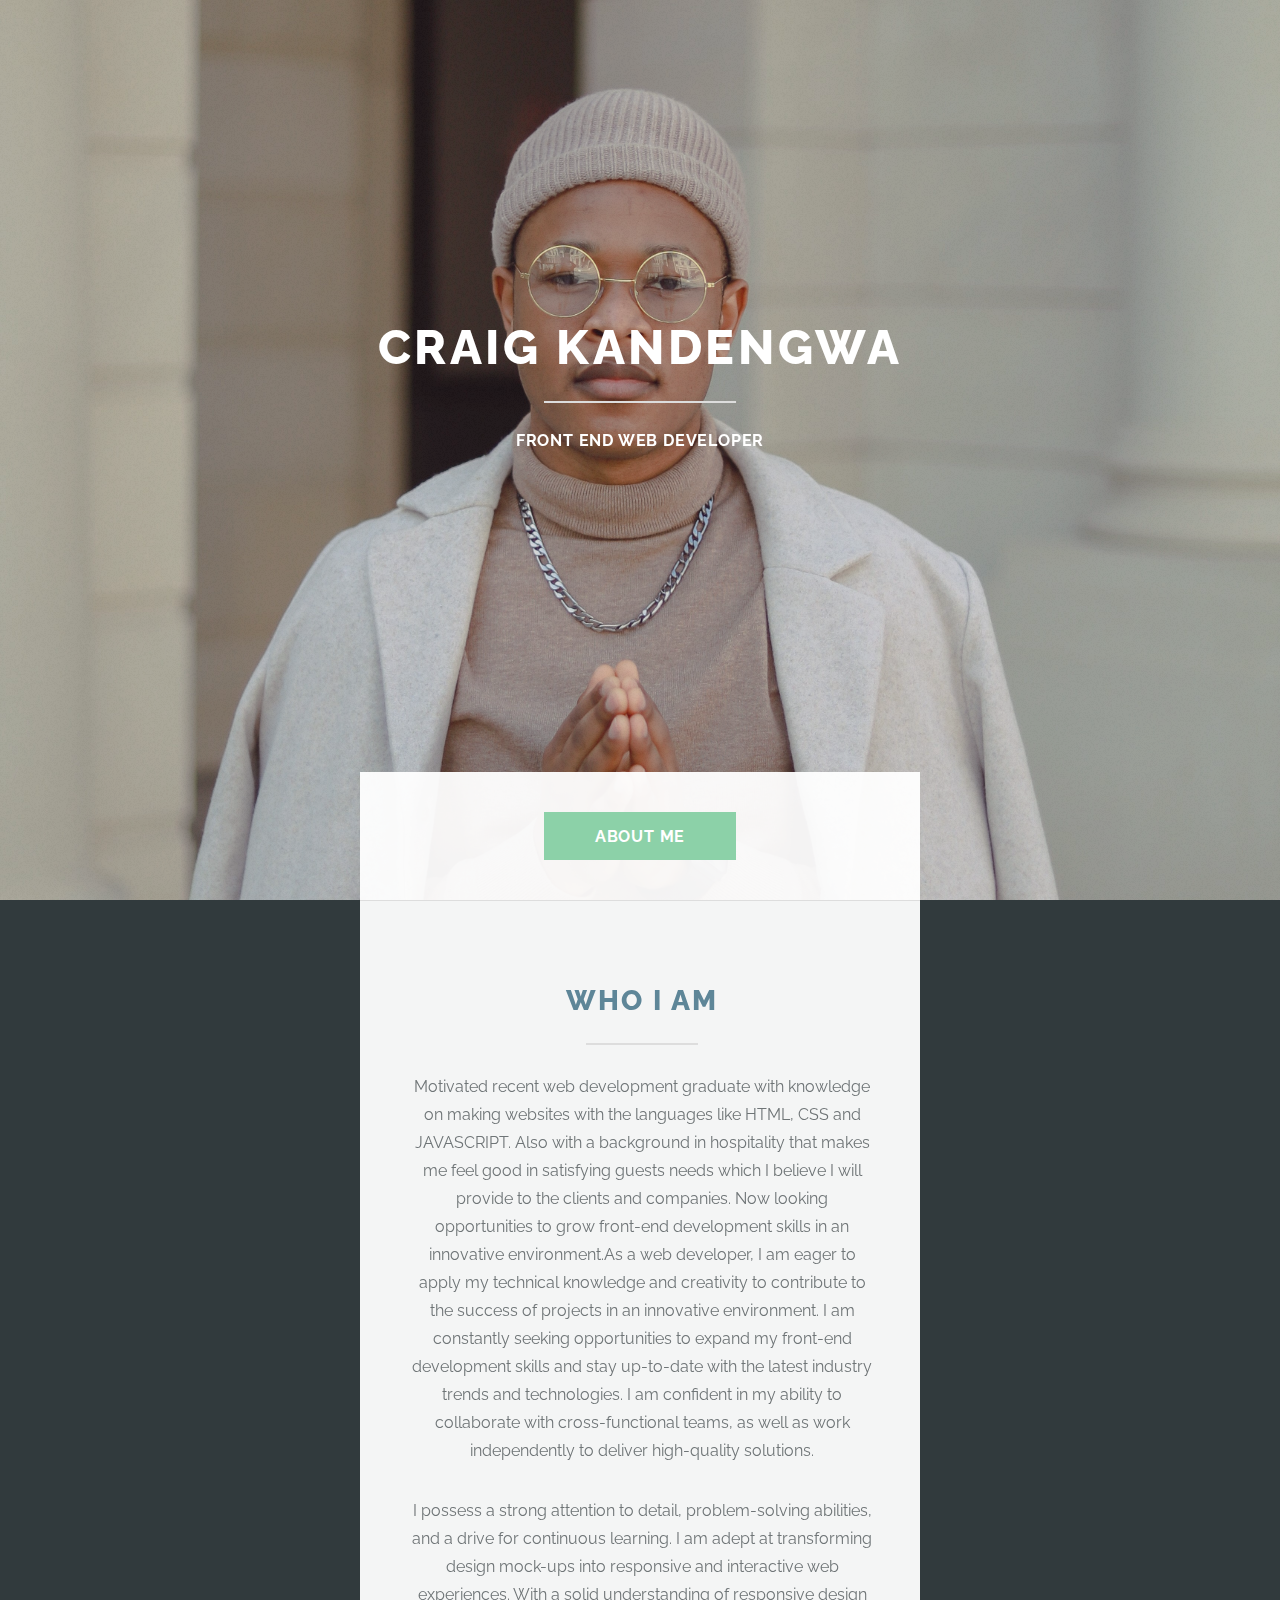
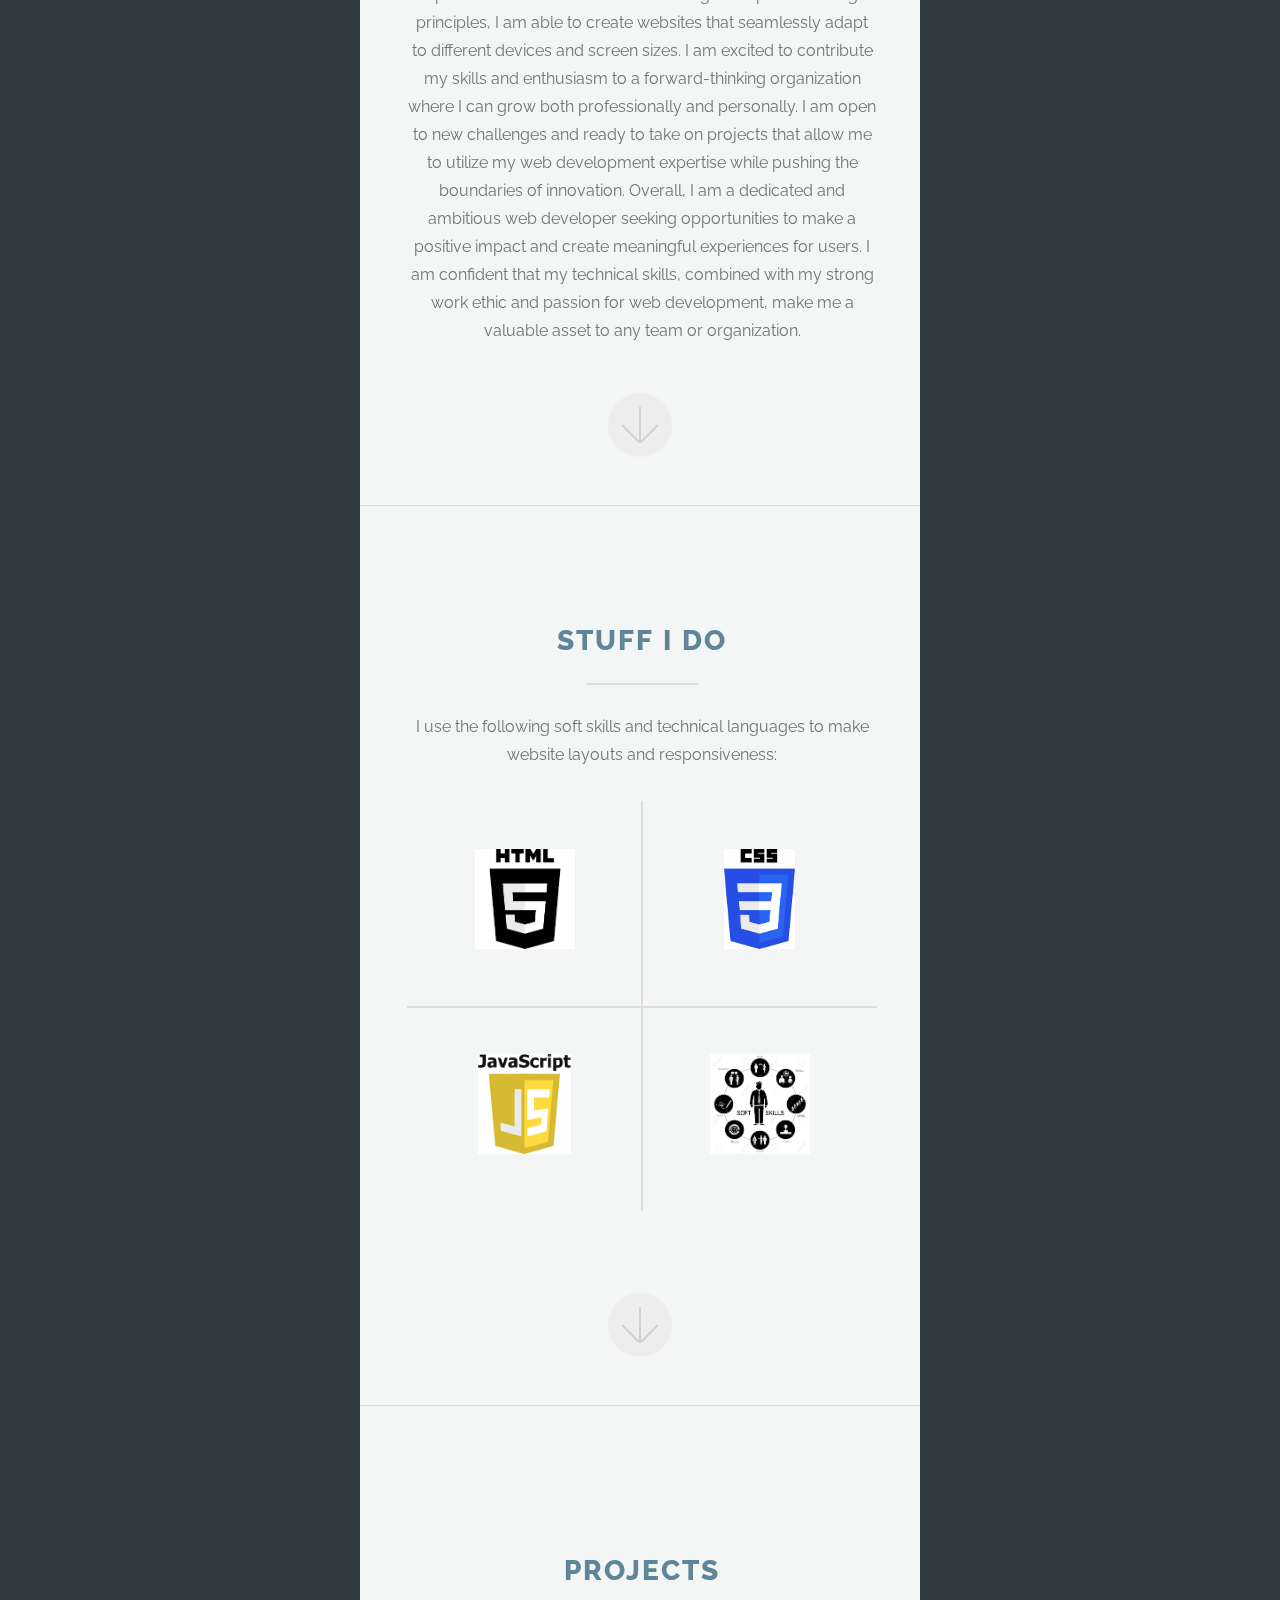
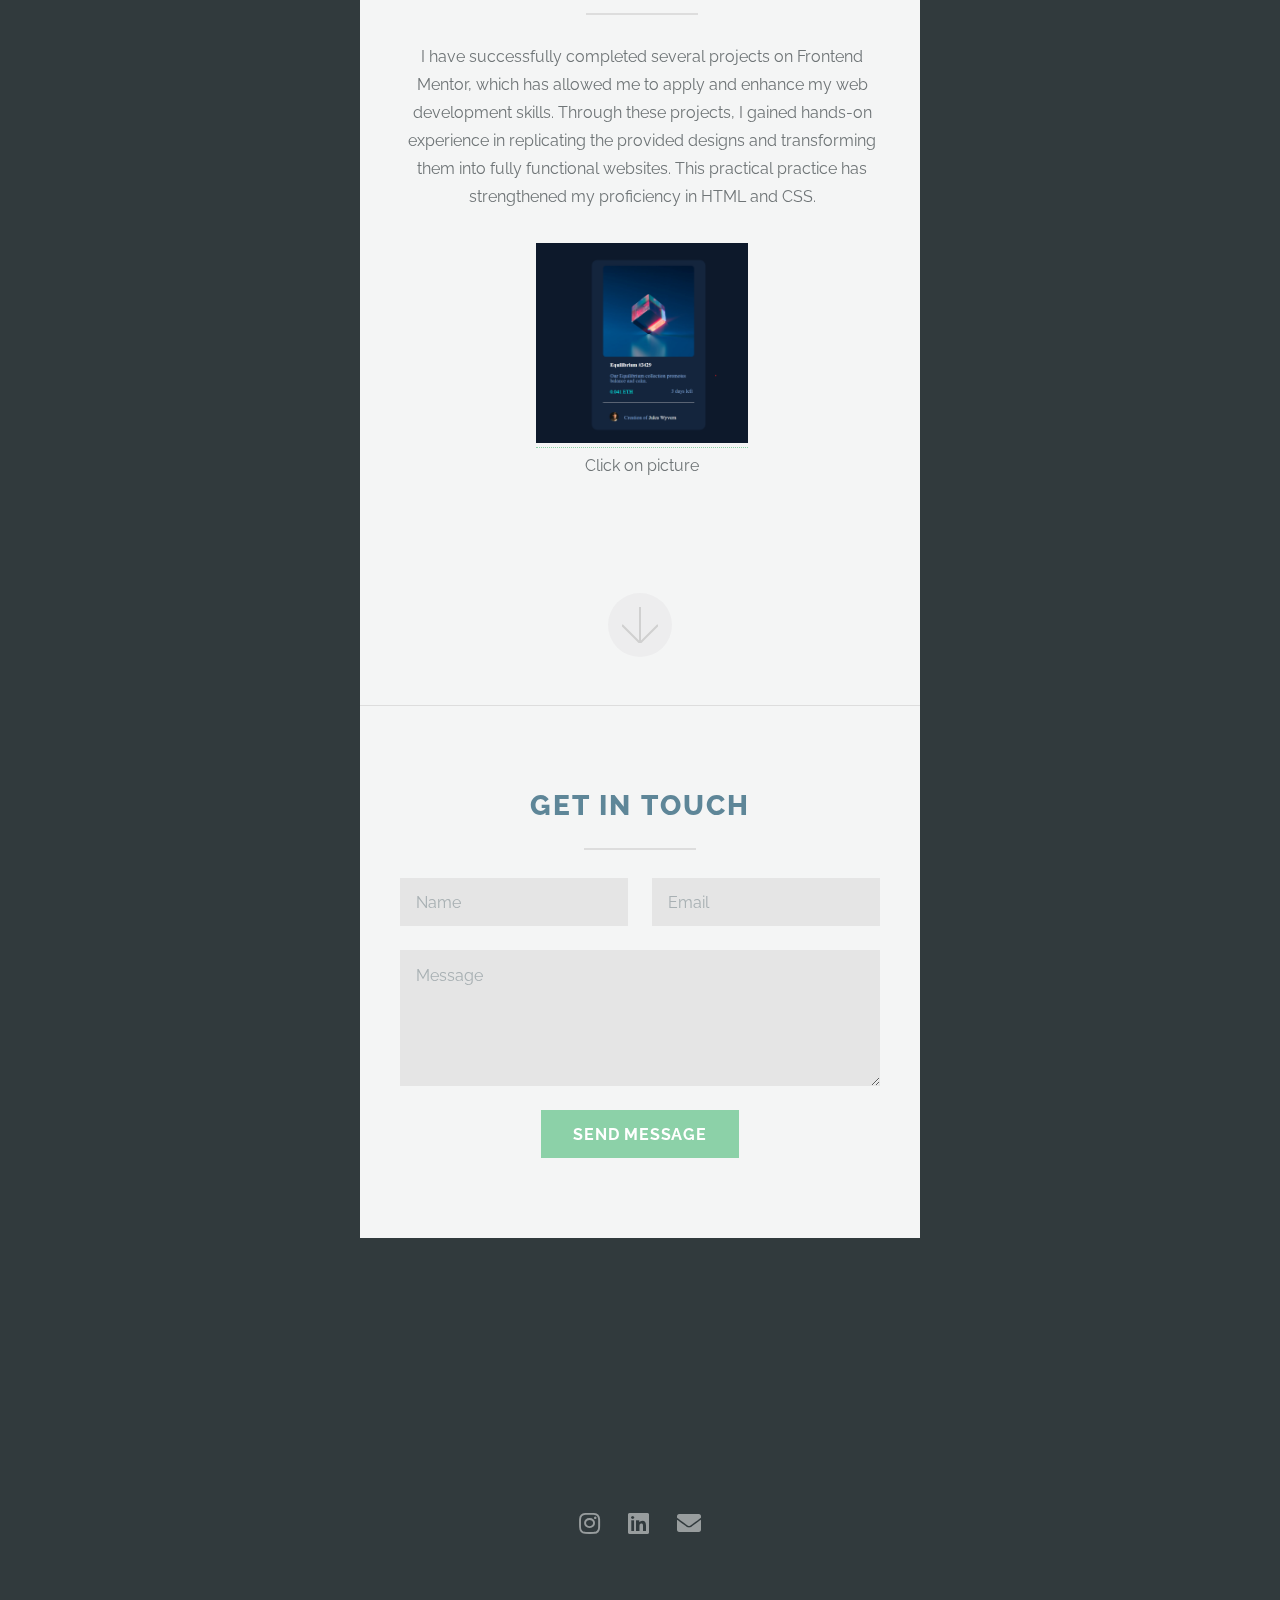
<file: index.html>
<!DOCTYPE html>

<html>
  <head>
    <title>Craig Kandengwa Portfolio</title>
    <meta charset="utf-8" />
    <meta
      name="viewport"
      content="width=device-width, initial-scale=1, user-scalable=no"
    />
    <link rel="stylesheet" href="assets/css/main.css" />

    <link
      rel="icon"
      type="image/png"
      sizes="32x32"
      href="images/pic01.jpg.JPG"
    />
  </head>
  <body class="is-preload">
    <!-- Header -->
    <section id="header">
      <header class="major">
        <h1>Craig kandengwa</h1>
        <p>Front end web developer</p>
      </header>
      <div class="container">
        <ul class="actions special">
          <li><a href="#one" class="button primary scrolly">About me</a></li>
        </ul>
      </div>
    </section>

    <!-- One -->
    <section id="one" class="main special">
      <div class="container">
        <span class="image fit primary"
          ><img src="images/bgb2.jpg" alt=""
        /></span>
        <div class="content">
          <header class="major">
            <h2>Who I am</h2>
          </header>
          <p>
            Motivated recent web development graduate with knowledge on making
            websites with the languages like HTML, CSS and JAVASCRIPT. Also with
            a background in hospitality that makes me feel good in satisfying
            guests needs which I believe I will provide to the clients and
            companies. Now looking opportunities to grow front-end development
            skills in an innovative environment.As a web developer, I am eager
            to apply my technical knowledge and creativity to contribute to the
            success of projects in an innovative environment. I am constantly
            seeking opportunities to expand my front-end development skills and
            stay up-to-date with the latest industry trends and technologies. I
            am confident in my ability to collaborate with cross-functional
            teams, as well as work independently to deliver high-quality
            solutions.
          </p>
          <p>
            I possess a strong attention to detail, problem-solving abilities,
            and a drive for continuous learning. I am adept at transforming
            design mock-ups into responsive and interactive web experiences.
            With a solid understanding of responsive design principles, I am
            able to create websites that seamlessly adapt to different devices
            and screen sizes. I am excited to contribute my skills and
            enthusiasm to a forward-thinking organization where I can grow both
            professionally and personally. I am open to new challenges and ready
            to take on projects that allow me to utilize my web development
            expertise while pushing the boundaries of innovation. Overall, I am
            a dedicated and ambitious web developer seeking opportunities to
            make a positive impact and create meaningful experiences for users.
            I am confident that my technical skills, combined with my strong
            work ethic and passion for web development, make me a valuable asset
            to any team or organization.
          </p>
        </div>
        <a href="#two" class="goto-next scrolly">Next</a>
      </div>
    </section>

    <!-- Two -->
    <section id="two" class="main special">
      <div class="container">
        <span class="image fit primary"
          ><img src="images/Untitled design (1).png" alt=""
        /></span>
        <div class="content">
          <header class="major">
            <h2>Stuff I do</h2>
          </header>
          <p>
            I use the following soft skills and technical languages to make
            website layouts and responsiveness:
          </p>
          <ul class="icons-grid">
            <li>
              <span></span>
              <img src="images/download.png" alt="" height="100px" />
              <!-- <h3>HTML</h3> -->
            </li>
            <li>
              <span class="css icon"></span>
              <img src="images/download (1).png" alt="" height="100px" />
              <!-- <h3>CSS</h3> -->
            </li>
            <li>
              <span class="java icon"></span>
              <img src="images/download (2).png" alt="" height="100px" />
              <!-- <h3></h3> -->
            </li>
            <li>
              <span class="soft skills icon"></span>
              <img src="images/download (3).png" alt="" height="100px" />
              <!-- <h3>Soft skills</h3> -->
            </li>
          </ul>
        </div>
        <a href="#three" class="goto-next scrolly">Next</a>
      </div>
    </section>

    <!-- Three -->
    <section id="three" class="main special">
      <div class="container">
        <span class="image fit primary"
          ><img src="images/bgb-3.png" alt=""
        /></span>
        <div class="content">
          <header class="major">
            <h2>Projects</h2>
          </header>
          <p>
            I have successfully completed several projects on Frontend Mentor,
            which has allowed me to apply and enhance my web development skills.
            Through these projects, I gained hands-on experience in replicating
            the provided designs and transforming them into fully functional
            websites. This practical practice has strengthened my proficiency in
            HTML and CSS.
          </p>
          <a href="projects.html" target="_blank">
            <img
              src="images/nft-final-project.png"
              alt="projects"
              height="200px"
          /></a>
	<p>Click on picture</p>	
        </div>
        <a href="#footer" class="goto-next scrolly">Next</a>
      </div>
    </section>

    <!-- Four -->
    <!--
			<section id="four" class="main">
				<div class="container">
					<div class="content">
						<header class="major">
							<h2>Elements</h2>
						</header>
						<section>
							<h4>Text</h4>
							<p>This is <b>bold</b> and this is <strong>strong</strong>. This is <i>italic</i> and this is <em>emphasized</em>.
							This is <sup>superscript</sup> text and this is <sub>subscript</sub> text.
							This is <u>underlined</u> and this is code: <code>for (;;) { ... }</code>. Finally, <a href="#">this is a link</a>.</p>
							<hr />
							<header>
								<h4>Heading with a Subtitle</h4>
								<p>Lorem ipsum dolor sit amet nullam id egestas urna aliquam</p>
							</header>
							<p>Nunc lacinia ante nunc ac lobortis. Interdum adipiscing gravida odio porttitor sem non mi integer non faucibus ornare mi ut ante amet placerat aliquet. Volutpat eu sed ante lacinia sapien lorem accumsan varius montes viverra nibh in adipiscing blandit tempus accumsan.</p>
							<header>
								<h5>Heading with a Subtitle</h5>
								<p>Lorem ipsum dolor sit amet nullam id egestas urna aliquam</p>
							</header>
							<p>Nunc lacinia ante nunc ac lobortis. Interdum adipiscing gravida odio porttitor sem non mi integer non faucibus ornare mi ut ante amet placerat aliquet. Volutpat eu sed ante lacinia sapien lorem accumsan varius montes viverra nibh in adipiscing blandit tempus accumsan.</p>
							<hr />
							<h2>Heading Level 2</h2>
							<h3>Heading Level 3</h3>
							<h4>Heading Level 4</h4>
							<h5>Heading Level 5</h5>
							<h6>Heading Level 6</h6>
							<hr />
							<h5>Blockquote</h5>
							<blockquote>Fringilla nisl. Donec accumsan interdum nisi, quis tincidunt felis sagittis eget tempus euismod. Vestibulum ante ipsum primis in faucibus vestibulum. Blandit adipiscing eu felis iaculis volutpat ac adipiscing accumsan faucibus. Vestibulum ante ipsum primis in faucibus lorem ipsum dolor sit amet nullam adipiscing eu felis.</blockquote>
							<h5>Preformatted</h5>
							<pre><code>i = 0;

while (!deck.isInOrder()) {
  print 'Iteration ' + i;
  deck.shuffle();
  i++;
}

print 'It took ' + i + ' iterations to sort the deck.';</code></pre>
						</section>

						<section>
							<h4>Lists</h4>
							<div class="row">
								<div class="col-6 col-12-medium">
									<h5>Unordered</h5>
									<ul>
										<li>Dolor pulvinar etiam.</li>
										<li>Sagittis adipiscing.</li>
										<li>Felis enim feugiat.</li>
									</ul>
									<h5>Alternate</h5>
									<ul class="alt">
										<li>Dolor pulvinar etiam.</li>
										<li>Sagittis adipiscing.</li>
										<li>Felis enim feugiat.</li>
									</ul>
								</div>
								<div class="col-6 col-12-medium">
									<h5>Ordered</h5>
									<ol>
										<li>Dolor pulvinar etiam.</li>
										<li>Etiam vel felis viverra.</li>
										<li>Felis enim feugiat.</li>
										<li>Dolor pulvinar etiam.</li>
										<li>Etiam vel felis lorem.</li>
										<li>Felis enim et feugiat.</li>
									</ol>
									<h5>Icons</h5>
									<ul class="icons">
										<li><a href="#" class="icon brands fa-twitter"><span class="label">Twitter</span></a></li>
										<li><a href="#" class="icon brands fa-facebook-f"><span class="label">Facebook</span></a></li>
										<li><a href="#" class="icon brands fa-instagram"><span class="label">Instagram</span></a></li>
										<li><a href="#" class="icon brands fa-github"><span class="label">Github</span></a></li>
									</ul>
								</div>
							</div>
							<h5>Actions</h5>
							<ul class="actions">
								<li><a href="#" class="button primary">Default</a></li>
								<li><a href="#" class="button">Default</a></li>
							</ul>
							<ul class="actions small">
								<li><a href="#" class="button primary small">Small</a></li>
								<li><a href="#" class="button small">Small</a></li>
							</ul>
							<div class="row">
								<div class="col-6 col-12-small">
									<ul class="actions stacked">
										<li><a href="#" class="button primary">Default</a></li>
										<li><a href="#" class="button">Default</a></li>
									</ul>
								</div>
								<div class="col-6 col-12-small">
									<ul class="actions stacked">
										<li><a href="#" class="button primary small">Small</a></li>
										<li><a href="#" class="button small">Small</a></li>
									</ul>
								</div>
								<div class="col-6 col-12-small">
									<ul class="actions stacked">
										<li><a href="#" class="button primary fit">Default</a></li>
										<li><a href="#" class="button fit">Default</a></li>
									</ul>
								</div>
								<div class="col-6 col-12-small">
									<ul class="actions stacked">
										<li><a href="#" class="button primary small fit">Small</a></li>
										<li><a href="#" class="button small fit">Small</a></li>
									</ul>
								</div>
							</div>
						</section>

						<section>
							<h4>Table</h4>
							<h5>Default</h5>
							<div class="table-wrapper">
								<table>
									<thead>
										<tr>
											<th>Name</th>
											<th>Description</th>
											<th>Price</th>
										</tr>
									</thead>
									<tbody>
										<tr>
											<td>Item One</td>
											<td>Ante turpis integer aliquet porttitor.</td>
											<td>29.99</td>
										</tr>
										<tr>
											<td>Item Two</td>
											<td>Vis ac commodo adipiscing arcu aliquet.</td>
											<td>19.99</td>
										</tr>
										<tr>
											<td>Item Three</td>
											<td> Morbi faucibus arcu accumsan lorem.</td>
											<td>29.99</td>
										</tr>
										<tr>
											<td>Item Four</td>
											<td>Vitae integer tempus condimentum.</td>
											<td>19.99</td>
										</tr>
										<tr>
											<td>Item Five</td>
											<td>Ante turpis integer aliquet porttitor.</td>
											<td>29.99</td>
										</tr>
									</tbody>
									<tfoot>
										<tr>
											<td colspan="2"></td>
											<td>100.00</td>
										</tr>
									</tfoot>
								</table>
							</div>

							<h5>Alternate</h5>
							<div class="table-wrapper">
								<table class="alt">
									<thead>
										<tr>
											<th>Name</th>
											<th>Description</th>
											<th>Price</th>
										</tr>
									</thead>
									<tbody>
										<tr>
											<td>Item One</td>
											<td>Ante turpis integer aliquet porttitor.</td>
											<td>29.99</td>
										</tr>
										<tr>
											<td>Item Two</td>
											<td>Vis ac commodo adipiscing arcu aliquet.</td>
											<td>19.99</td>
										</tr>
										<tr>
											<td>Item Three</td>
											<td> Morbi faucibus arcu accumsan lorem.</td>
											<td>29.99</td>
										</tr>
										<tr>
											<td>Item Four</td>
											<td>Vitae integer tempus condimentum.</td>
											<td>19.99</td>
										</tr>
										<tr>
											<td>Item Five</td>
											<td>Ante turpis integer aliquet porttitor.</td>
											<td>29.99</td>
										</tr>
									</tbody>
									<tfoot>
										<tr>
											<td colspan="2"></td>
											<td>100.00</td>
										</tr>
									</tfoot>
								</table>
							</div>
						</section>

						<section>
							<h4>Buttons</h4>
							<ul class="actions">
								<li><a href="#" class="button primary">Primary</a></li>
								<li><a href="#" class="button">Default</a></li>
							</ul>
							<ul class="actions">
								<li><a href="#" class="button">Default</a></li>
								<li><a href="#" class="button small">Small</a></li>
							</ul>
							<ul class="actions fit">
								<li><a href="#" class="button primary fit">Fit</a></li>
								<li><a href="#" class="button fit">Fit</a></li>
							</ul>
							<ul class="actions fit small">
								<li><a href="#" class="button primary fit small">Fit + Small</a></li>
								<li><a href="#" class="button fit small">Fit + Small</a></li>
							</ul>
							<ul class="actions">
								<li><a href="#" class="button primary icon solid fa-download">Icon</a></li>
								<li><a href="#" class="button icon solid fa-download">Icon</a></li>
							</ul>
							<ul class="actions">
								<li><span class="button primary disabled">Disabled</span></li>
								<li><span class="button disabled">Disabled</span></li>
							</ul>
						</section>

						<section>
							<h4>Form</h4>
							<form method="post" action="#">
								<div class="row gtr-uniform">
									<div class="col-6 col-12-xsmall">
										<input type="text" name="demo-name" id="demo-name" value="" placeholder="Name" />
									</div>
									<div class="col-6 col-12-xsmall">
										<input type="email" name="demo-email" id="demo-email" value="" placeholder="Email" />
									</div>
									<div class="col-12">
										<select name="demo-category" id="demo-category">
											<option value="">- Category -</option>
											<option value="1">Manufacturing</option>
											<option value="1">Shipping</option>
											<option value="1">Administration</option>
											<option value="1">Human Resources</option>
										</select>
									</div>
									<div class="col-4 col-12-small">
										<input type="radio" id="demo-priority-low" name="demo-priority" checked>
										<label for="demo-priority-low">Low</label>
									</div>
									<div class="col-4 col-12-small">
										<input type="radio" id="demo-priority-normal" name="demo-priority">
										<label for="demo-priority-normal">Normal</label>
									</div>
									<div class="col-4 col-12-small">
										<input type="radio" id="demo-priority-high" name="demo-priority">
										<label for="demo-priority-high">High</label>
									</div>
									<div class="col-6 col-12-small">
										<input type="checkbox" id="demo-copy" name="demo-copy">
										<label for="demo-copy">Email me a copy</label>
									</div>
									<div class="col-6 col-12-small">
										<input type="checkbox" id="demo-human" name="demo-human" checked>
										<label for="demo-human">Not a robot</label>
									</div>
									<div class="col-12">
										<textarea name="demo-message" id="demo-message" placeholder="Enter your message" rows="6"></textarea>
									</div>
									<div class="col-12">
										<ul class="actions">
											<li><input type="submit" value="Send Message" class="primary" /></li>
											<li><input type="reset" value="Reset" /></li>
										</ul>
									</div>
								</div>
							</form>
						</section>

						<section>
							<h4>Image</h4>
							<h5>Fit</h5>
							<div class="box alt">
								<div class="row gtr-uniform gtr-50">
									<div class="col-12"><span class="image fit"><img src="images/pic04.jpg" alt="" /></span></div>
									<div class="col-4"><span class="image fit"><img src="images/pic04.jpg" alt="" /></span></div>
									<div class="col-4"><span class="image fit"><img src="images/pic04.jpg" alt="" /></span></div>
									<div class="col-4"><span class="image fit"><img src="images/pic04.jpg" alt="" /></span></div>
									<div class="col-4"><span class="image fit"><img src="images/pic04.jpg" alt="" /></span></div>
									<div class="col-4"><span class="image fit"><img src="images/pic04.jpg" alt="" /></span></div>
									<div class="col-4"><span class="image fit"><img src="images/pic04.jpg" alt="" /></span></div>
									<div class="col-4"><span class="image fit"><img src="images/pic04.jpg" alt="" /></span></div>
									<div class="col-4"><span class="image fit"><img src="images/pic04.jpg" alt="" /></span></div>
									<div class="col-4"><span class="image fit"><img src="images/pic04.jpg" alt="" /></span></div>
								</div>
							</div>
							<h5>Left &amp; Right</h5>
							<p><span class="image left"><img src="images/pic05.jpg" alt="" /></span>Fringilla nisl. Donec accumsan interdum nisi, quis tincidunt felis sagittis eget. tempus euismod. Vestibulum ante ipsum primis in faucibus vestibulum. Blandit adipiscing eu felis iaculis volutpat ac adipiscing accumsan eu faucibus. Integer ac pellentesque praesent tincidunt felis sagittis eget. tempus euismod. Vestibulum ante ipsum primis in faucibus vestibulum. Blandit adipiscing eu felis iaculis volutpat ac adipiscing accumsan eu faucibus. Integer ac pellentesque praesent. Donec accumsan interdum nisi, quis tincidunt felis sagittis eget. tempus euismod. Vestibulum ante ipsum primis in faucibus vestibulum. Blandit adipiscing eu felis iaculis volutpat ac adipiscing accumsan eu faucibus. Integer ac pellentesque praesent tincidunt felis sagittis eget. tempus euismod. Vestibulum ante ipsum primis in faucibus vestibulum. Blandit adipiscing eu felis iaculis volutpat ac adipiscing accumsan eu faucibus. Integer ac pellentesque praesent.</p>
							<p><span class="image right"><img src="images/pic05.jpg" alt="" /></span>Fringilla nisl. Donec accumsan interdum nisi, quis tincidunt felis sagittis eget. tempus euismod. Vestibulum ante ipsum primis in faucibus vestibulum. Blandit adipiscing eu felis iaculis volutpat ac adipiscing accumsan eu faucibus. Integer ac pellentesque praesent tincidunt felis sagittis eget. tempus euismod. Vestibulum ante ipsum primis in faucibus vestibulum. Blandit adipiscing eu felis iaculis volutpat ac adipiscing accumsan eu faucibus. Integer ac pellentesque praesent. Donec accumsan interdum nisi, quis tincidunt felis sagittis eget. tempus euismod. Vestibulum ante ipsum primis in faucibus vestibulum. Blandit adipiscing eu felis iaculis volutpat ac adipiscing accumsan eu faucibus. Integer ac pellentesque praesent tincidunt felis sagittis eget. tempus euismod. Vestibulum ante ipsum primis in faucibus vestibulum. Blandit adipiscing eu felis iaculis volutpat ac adipiscing accumsan eu faucibus. Integer ac pellentesque praesent.</p>
						</section>

					</div>
					<a href="#footer" class="goto-next scrolly">Next</a>
				</div>
			</section>
		-->

    <!-- Footer -->
    <section id="footer">
      <div class="container">
        <header class="major">
          <h2>Get in touch</h2>
        </header>
        <form method="post" action="#">
          <div class="row gtr-uniform">
            <div class="col-6 col-12-xsmall">
              <input type="text" name="name" id="name" placeholder="Name" />
            </div>
            <div class="col-6 col-12-xsmall">
              <input type="email" name="email" id="email" placeholder="Email" />
            </div>
            <div class="col-12">
              <textarea
                name="message"
                id="message"
                placeholder="Message"
                rows="4"
              ></textarea>
            </div>
            <div class="col-12">
              <ul class="actions special">
                <li>
                  <input type="submit" value="Send Message" class="primary" />
                </li>
              </ul>
            </div>
          </div>
        </form>
      </div>
      <footer>
        <ul class="icons">
          <!-- <li><a href="#" class="icon brands alt fa-twitter"><span class="label">Twitter</span></a></li> -->
          <!-- <li><a href="#" class="icon brands alt fa-facebook-f"><span class="label">Facebook</span></a></li> -->
          <li>
            <a href="#" class="icon brands alt fa-instagram"
              ><span class="label">Instagram</span></a
            >
          </li>
          <li>
            <a href="#" class="icon brands alt fa-brands fa-linkedin"
              ><span class="label">Linkedin</span></a
            >
          </li>
          <li>
            <a href="#" class="icon solid alt fa-envelope"
              ><span class="label">Email</span></a
            >
          </li>
        </ul>
      </footer>
    </section>

    <!-- Scripts -->
    <script src="assets/js/jquery.min.js"></script>
    <script src="assets/js/jquery.scrollex.min.js"></script>
    <script src="assets/js/jquery.scrolly.min.js"></script>
    <script src="assets/js/browser.min.js"></script>
    <script src="assets/js/breakpoints.min.js"></script>
    <script src="assets/js/util.js"></script>
    <script src="assets/js/main.js"></script>
  </body>
</html>
</file>
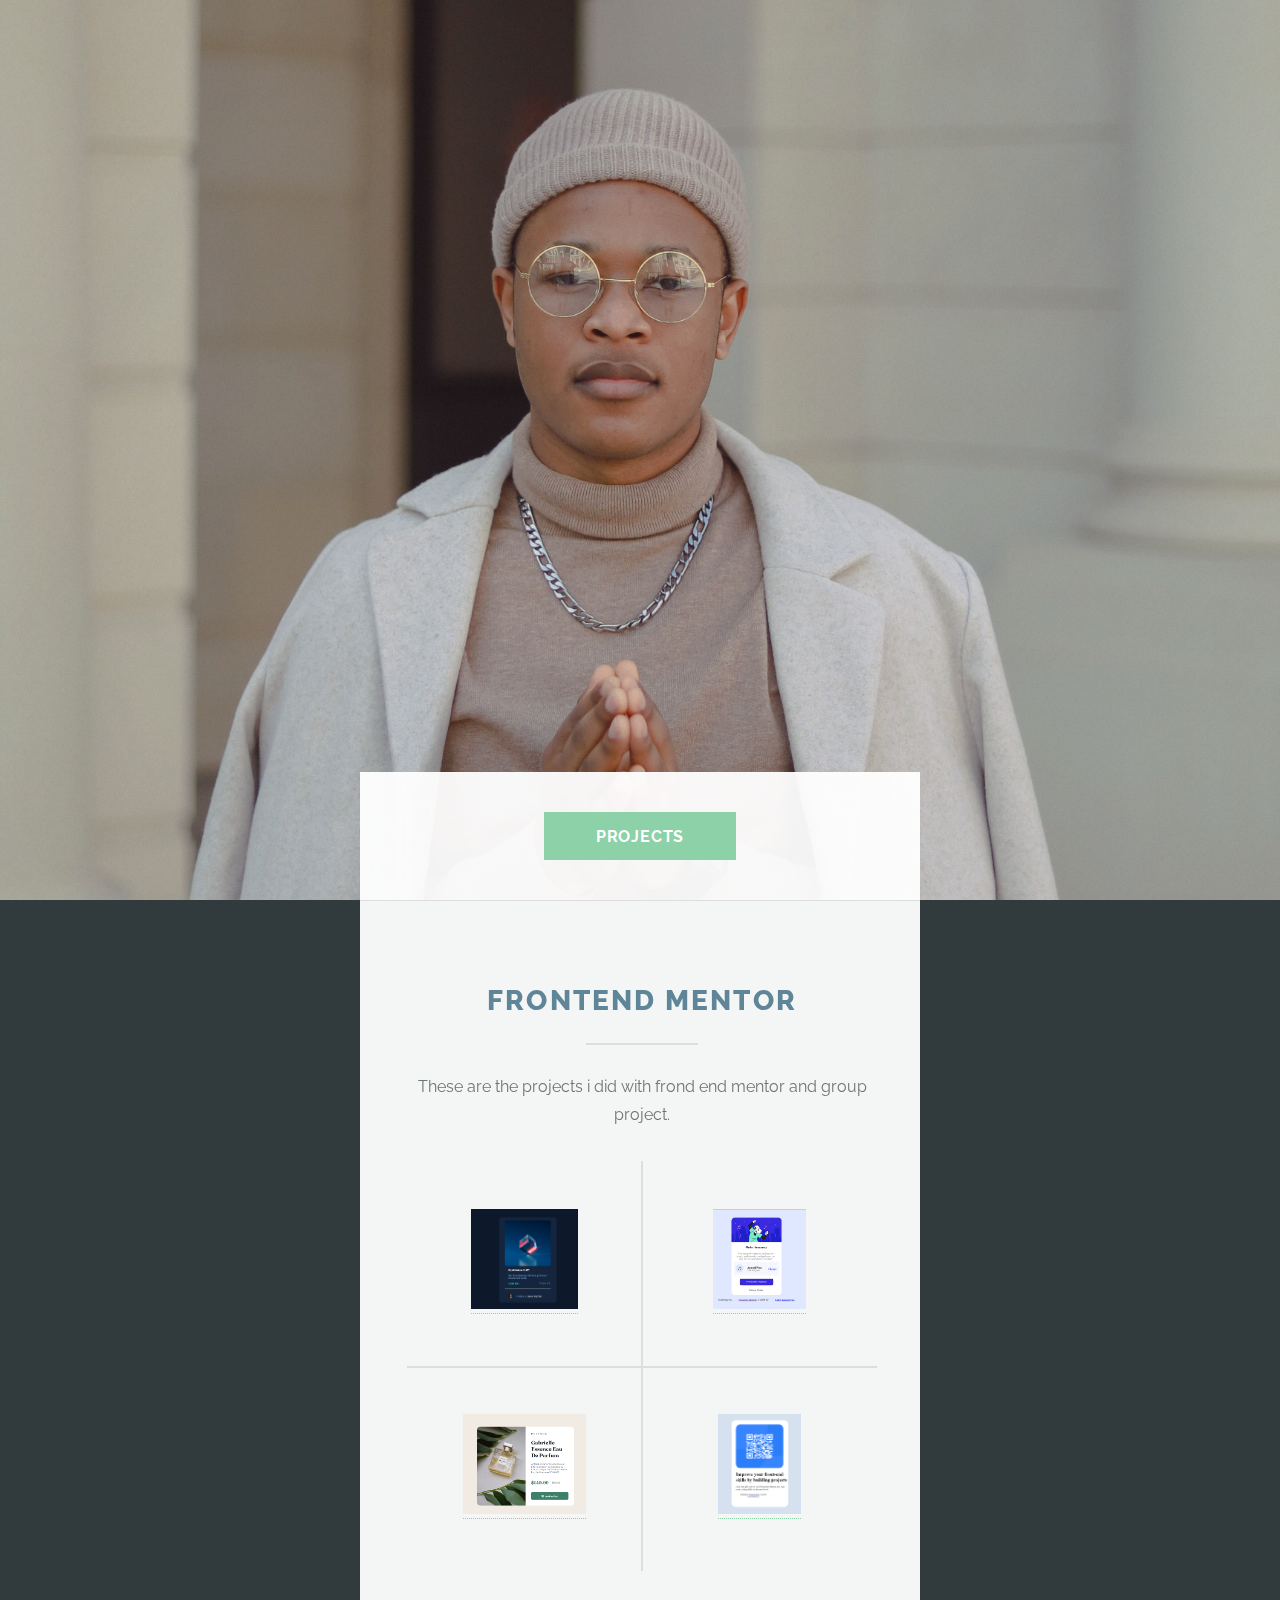
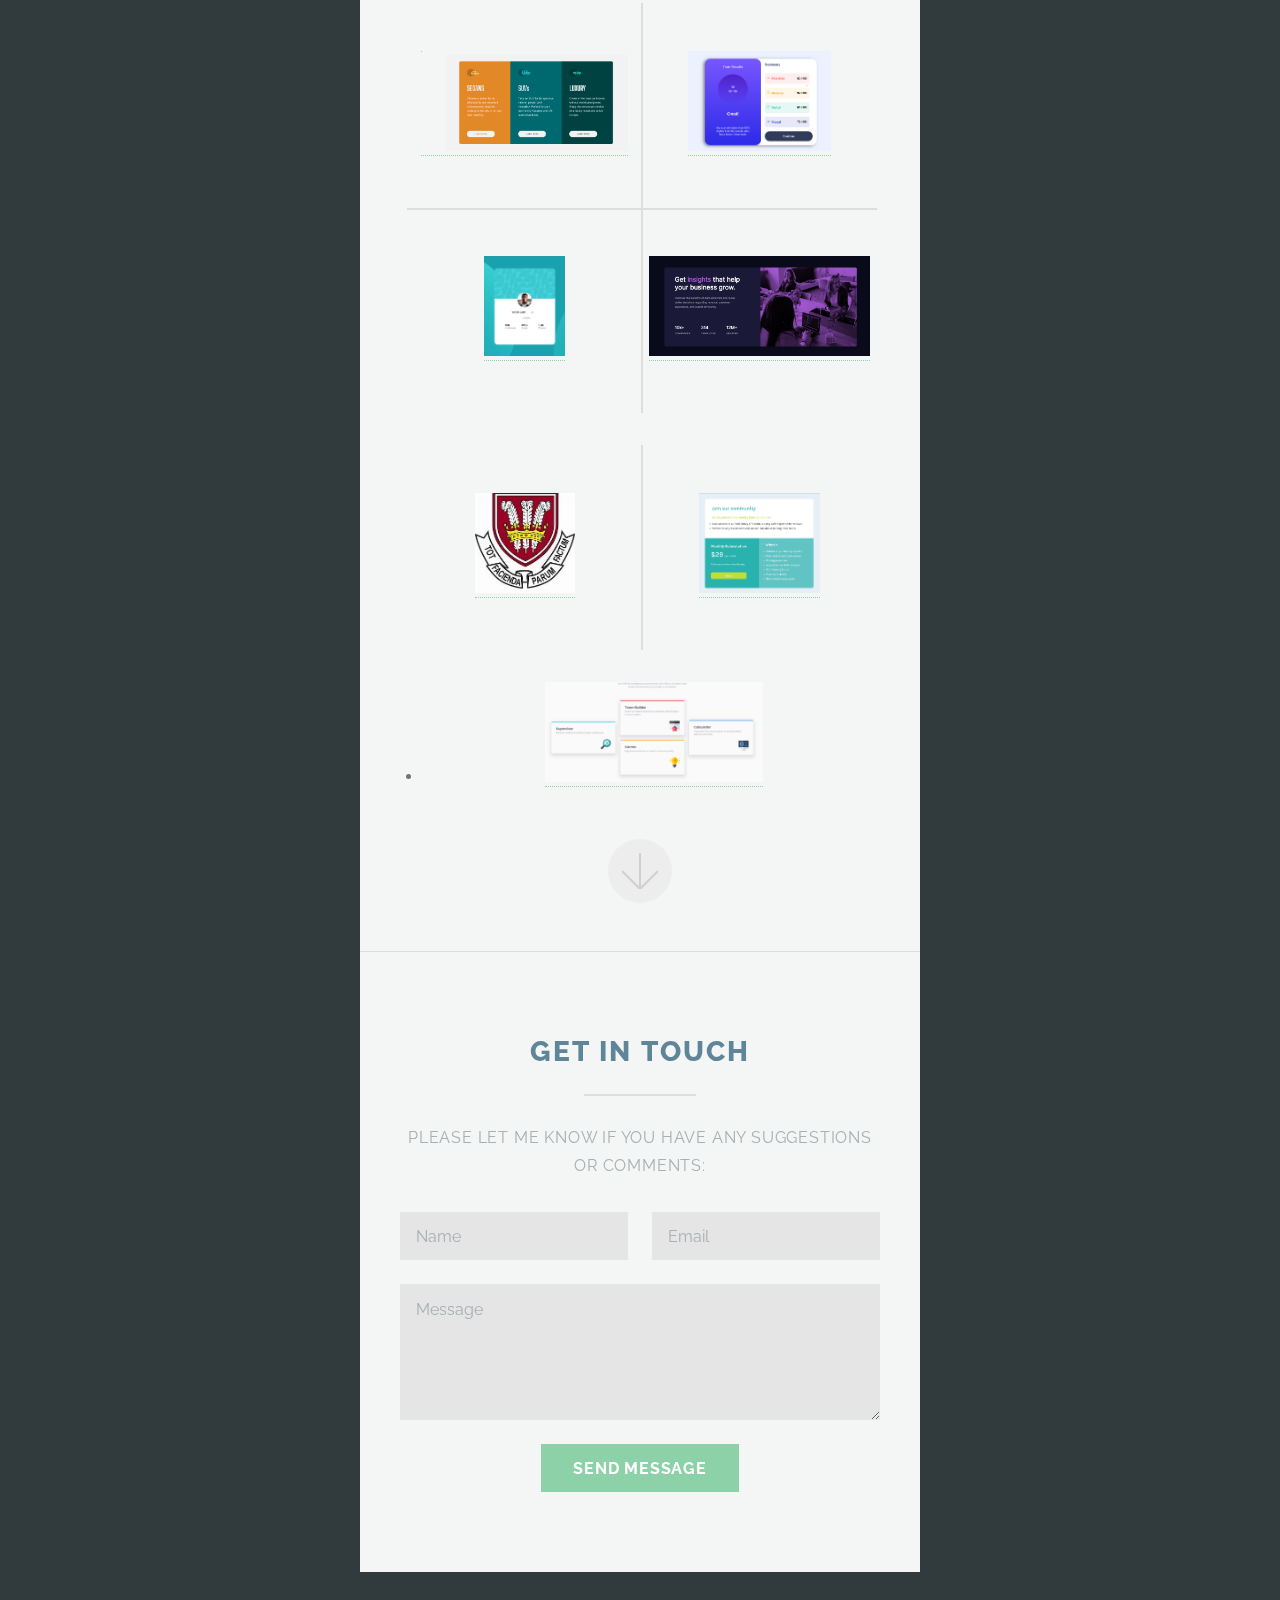
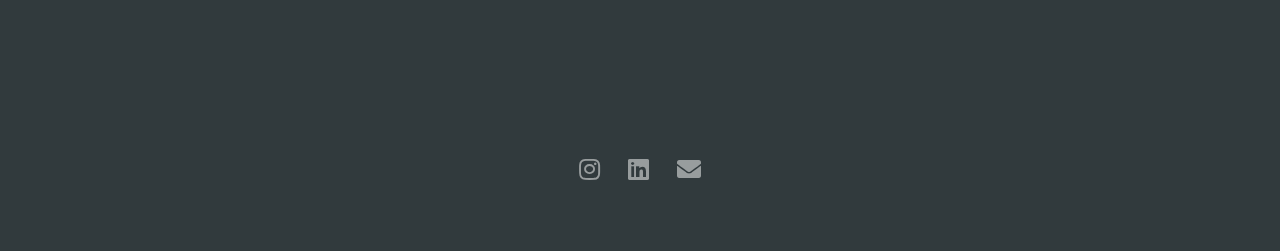
<file: projects.html>
<!DOCTYPE html>
<html lang="en">
  <head>
    <title>Craig Kandengwa Portfolio</title>
    <meta charset="utf-8" />
    <meta
      name="viewport"
      content="width=device-width, initial-scale=1, user-scalable=no"
    />
    <link rel="icon" type="image/png" sizes="32x32" href="images/pic01.jpg.JPG">
    <link rel="stylesheet" href="assets/css/main.css" />
  </head>
  <body>
    
 <section id="header">
      <header
        class="major"
    
        style="
          opacity: 0;
          position: fixed;
          height: auto;
          top: 50%;
          left: 0px;
          width: 100%;
          margin-top: -133px;
        "
        --></header>
    
    
      </header>
      <div class="container">
        <ul class="actions special">
          <li><a href="#one" class="button primary scrolly">Projects</a></li>
        </ul>
      </div>
    </section>

    <section id="one" class="main special">
      <div class="container">
        <!-- <span class="image fit primary"
          ><img src="images/bgb2.jpg" alt=""
        /></span> -->
        <div class="content">
          <header class="major">
            <h2>FrontEnd Mentor </h2>
          </header>
                <p>These are the projects i did with frond end mentor and group project.</p>
        
      <ul class="icons-grid">
            <li>
              <span></span>
             <a href="https://kandengwa.github.io/nft-preview-card" target="_blank"><img src="images/nft-final-project.png" alt="nft-final-project" height="100px"></a>
            </li>
            <li>
              <span></span>
              <a href="https://kandengwa.github.io/Order-Summary/" target="_blank"><img src="images/Order-Summary.png" alt="Order-Summary" height="100px" /></a>
            </li>
            <li>
              <span></span>
              <a href="https://kandengwa.github.io/product-preview-card/" target="_blank"><img src="images/product-preview-card-component-main.png" alt="product-preview-card-component-main" height="100px" /></a>
            </li>
            <li>
              <span></span>
             <a href="https://kandengwa.github.io/qr-code/" target="_blank"><img src="images/qr-code.png" alt="qr-code" height="100px" /></a>
            </li>
            
          </ul>
          <ul class="icons-grid">
            <li>
              <span></span>
             <a href="https://kandengwa.github.io/3-column-preview-card-component-main/" target="_blank"><img src="images/3-column-preview-card-component-main.png" alt="3-column-preview-card-component-main" height="100px"></a>
            </li>
            <li>
              <span></span>
              <a href="https://kandengwa.github.io/result-summary/" target="_blank"><img src="images/Result-Summary.png" alt="Result-Summary" height="100px" /></a>
            </li>
            <li>
              <span></span>
              <a href=" https://kandengwa.github.io/profile-card-component-main/" target="_blank"><img src="images/profile-card-component-main.png" alt="profile-card-component-main" height="100px" /></a>
            </li>
            <li>
              <span></span>
              <a href="https://kandengwa.github.io/Stats-preview-card-/" target="_blank"><img src="images/Stats preview card.png" alt="Stats preview card component" height="100px" /></a>
            </li>
          </ul>
          <ul class="icons-grid">
            <li>
              <span></span>
              <a href=" https://kandengwa.github.io/Prince-edward-school/" target="_blank"><img src="images/logo.png" alt="Prince Edward School" height="100px" /></a>
            </li>
            <li>
              <span></span>
              <a href=" https://kandengwa.github.io/single-price/" target="_blank"><img src="images/Single price.png" alt="" height="100px"></a>
            </li>
          </ul>
          <ul>
             <li>
              <span></span>
              <a href="https://kandengwa.github.io/four-card-feature-section-master/"><img src="images/four-card-feature-section-master.png" alt="four-card-feature-section-master" height="100px"></a>
            </li>
          </ul>
           </div>
        <a href="#footer" class="goto-next scrolly">Next</a>
      </div>
    </section>
    <section id="footer">
      <div class="container">
        <header class="major">
          <h2>get in touch</h2>
          <p>Please let me know if you have any suggestions or comments:</p>
        </header>
        <form method="post" action="#">
          <div class="row gtr-uniform">
            <div class="col-6 col-12-xsmall">
              <input type="text" name="name" id="name" placeholder="Name" />
            </div>
            <div class="col-6 col-12-xsmall">
              <input type="email" name="email" id="email" placeholder="Email" />
            </div>
            <div class="col-12">
              <textarea
                name="message"
                id="message"
                placeholder="Message"
                rows="4"
              ></textarea>
            </div>
            <div class="col-12">
              <ul class="actions special">
                <li>
                  <input type="submit" value="Send Message" class="primary" />
                </li>
              </ul>
            </div>
          </div>
        </form>
      </div>
      <footer>
        <ul class="icons">
          <li>
            <a href="#" class="icon brands alt fa-instagram"
              ><span class="label">Instagram</span></a
            >
          </li>
          <li>
            <a href="#" class="icon brands alt fa-brands fa-linkedin"
              ><span class="label">Linkedin</span></a
            >
          </li>
          <li>
            <a href="#" class="icon solid alt fa-envelope"
              ><span class="label">Email</span></a
            >
          </li>
        </ul>
       
      </footer>
    </section>
    <!-- Scripts -->
    <script src="assets/js/jquery.min.js"></script>
    <script src="assets/js/jquery.scrollex.min.js"></script>
    <script src="assets/js/jquery.scrolly.min.js"></script>
    <script src="assets/js/browser.min.js"></script>
    <script src="assets/js/breakpoints.min.js"></script>
    <script src="assets/js/util.js"></script>
    <script src="assets/js/main.js"></script>
    
  </body>
</html>
</file>
<file: assets/css/main.css>
@import url("fontawesome-all.min.css");
@import url("https://fonts.googleapis.com/css?family=Raleway:400,400italic,700,800");

/*
	Highlights by HTML5 UP
	html5up.net | @ajlkn
	Free for personal and commercial use under the CCA 3.0 license (html5up.net/license)
*/

html,
body,
div,
span,
applet,
object,
iframe,
h1,
h2,
h3,
h4,
h5,
h6,
p,
blockquote,
pre,
a,
abbr,
acronym,
address,
big,
cite,
code,
del,
dfn,
em,
img,
ins,
kbd,
q,
s,
samp,
small,
strike,
strong,
sub,
sup,
tt,
var,
b,
u,
i,
center,
dl,
dt,
dd,
ol,
ul,
li,
fieldset,
form,
label,
legend,
table,
caption,
tbody,
tfoot,
thead,
tr,
th,
td,
article,
aside,
canvas,
details,
embed,
figure,
figcaption,
footer,
header,
hgroup,
menu,
nav,
output,
ruby,
section,
summary,
time,
mark,
audio,
video {
  margin: 0;
  padding: 0;
  border: 0;
  font-size: 100%;
  font: inherit;
  vertical-align: baseline;
}

article,
aside,
details,
figcaption,
figure,
footer,
header,
hgroup,
menu,
nav,
section {
  display: block;
}

body {
  line-height: 1;
}

ol,
ul {
  list-style: none;
}

blockquote,
q {
  quotes: none;
}

blockquote:before,
blockquote:after,
q:before,
q:after {
  content: "";
  content: none;
}

table {
  border-collapse: collapse;
  border-spacing: 0;
}

body {
  -webkit-text-size-adjust: none;
}

mark {
  background-color: transparent;
  color: inherit;
}

input::-moz-focus-inner {
  border: 0;
  padding: 0;
}

input,
select,
textarea {
  -moz-appearance: none;
  -webkit-appearance: none;
  -ms-appearance: none;
  appearance: none;
}

/* Basic */

html {
  box-sizing: border-box;
}

*,
*:before,
*:after {
  box-sizing: inherit;
}

html {
  background-color: #313a3d;
  background-attachment: fixed, fixed;
  background-image: url("images/overlay.png"), url("../../images/pic01.jpg.JPG");
  background-position: top left, top center;
  background-repeat: repeat, none;
  background-size: auto, cover;
}

html.is-preload *,
html.is-preload *:before,
html.is-preload *:after {
  -moz-animation: none !important;
  -webkit-animation: none !important;
  -ms-animation: none !important;
  animation: none !important;
  -moz-transition: none !important;
  -webkit-transition: none !important;
  -ms-transition: none !important;
  transition: none !important;
}

html.is-touch {
  height: 100vh;
  overflow: hidden;
}

html.is-touch #wrapper {
  -webkit-backface-visibility: hidden;
  -webkit-overflow-scrolling: touch;
  -webkit-transform: translate3d(0, 0, 0);
  height: 100vh;
  overflow: auto;
}

body,
input,
select,
textarea {
  color: #6f7577;
  font-family: "Raleway", "Helvetica", sans-serif;
  font-size: 15pt;
  font-weight: 400;
  line-height: 1.75em;
}

a {
  -moz-transition: color 0.2s ease-in-out, border-bottom-color 0.2s ease-in-out;
  -webkit-transition: color 0.2s ease-in-out,
    border-bottom-color 0.2s ease-in-out;
  -ms-transition: color 0.2s ease-in-out, border-bottom-color 0.2s ease-in-out;
  transition: color 0.2s ease-in-out, border-bottom-color 0.2s ease-in-out;
  border-bottom: dotted 1px;
  color: #8cd1a8;
  text-decoration: none;
}

a:hover {
  border-bottom-color: transparent !important;
  color: #8cd1a8 !important;
  text-decoration: none;
}

strong,
b {
  color: #61686b;
  font-weight: 700;
}

em,
i {
  font-style: italic;
}

p {
  margin: 0 0 2em 0;
}

h1,
h2,
h3,
h4,
h5,
h6 {
  color: #5e8698;
  font-weight: 800;
  letter-spacing: 0.075em;
  line-height: 1em;
  margin: 0 0 1em 0;
  text-transform: uppercase;
}

h1 a,
h2 a,
h3 a,
h4 a,
h5 a,
h6 a {
  color: inherit;
  text-decoration: none;
}

h2 {
  font-size: 1.75em;
  line-height: 1.5em;
}

h3 {
  font-size: 1em;
  line-height: 1.5em;
}

h4 {
  font-size: 0.9em;
  line-height: 1.5em;
}

h5 {
  font-size: 0.8em;
  line-height: 1.5em;
}

h6 {
  font-size: 0.7em;
  line-height: 1.5em;
}

sub {
  font-size: 0.8em;
  position: relative;
  top: 0.5em;
}

sup {
  font-size: 0.8em;
  position: relative;
  top: -0.5em;
}

hr {
  border: 0;
  border-bottom: solid 1px #dddddd;
  margin: 2em 0;
}

hr.major {
  margin: 3em 0;
}

blockquote {
  border-left: solid 6px #dddddd;
  font-style: italic;
  margin: 0 0 2em 0;
  padding: 0.5em 0 0.5em 1.5em;
}

code {
  background: rgba(144, 144, 144, 0.075);
  font-family: "Courier New", monospace;
  font-size: 0.9em;
  margin: 0 0.25em;
  padding: 0.25em 0.65em;
}

pre {
  -webkit-overflow-scrolling: touch;
  font-family: "Courier New", monospace;
  font-size: 0.9em;
  margin: 0 0 2em 0;
}

pre code {
  display: block;
  line-height: 1.75em;
  padding: 1em 1.5em;
  overflow-x: auto;
}

.align-left {
  text-align: left;
}

.align-center {
  text-align: center;
}

.align-right {
  text-align: right;
}

/* Container */

.container {
  margin: 0 auto;
  max-width: calc(100% - 4em);
  width: 35em;
}

.container.xsmall {
  width: 8.75em;
}

.container.small {
  width: 17.5em;
}

.container.medium {
  width: 26.25em;
}

.container.large {
  width: 43.75em;
}

.container.xlarge {
  width: 52.5em;
}

.container.max {
  width: 100%;
}

@media screen and (max-width: 980px) {
  .container {
    width: 80% !important;
    max-width: 100% !important;
  }
}

@media screen and (max-width: 480px) {
  .container {
    width: 100% !important;
  }
}

/* Row */

.row {
  display: flex;
  flex-wrap: wrap;
  box-sizing: border-box;
  align-items: stretch;
}

.row > * {
  box-sizing: border-box;
}

.row.gtr-uniform > * > :last-child {
  margin-bottom: 0;
}

.row.aln-left {
  justify-content: flex-start;
  height: 200px;
}

.row.aln-center {
  justify-content: center;
}

.row.aln-right {
  justify-content: flex-end;
}

.row.aln-top {
  align-items: flex-start;
}

.row.aln-middle {
  align-items: center;
}

.row.aln-bottom {
  align-items: flex-end;
}

.row > .imp {
  order: -1;
}

.row > .col-1 {
  width: 8.33333%;
}

.row > .off-1 {
  margin-left: 8.33333%;
}

.row > .col-2 {
  width: 16.66667%;
}

.row > .off-2 {
  margin-left: 16.66667%;
}

.row > .col-3 {
  width: 25%;
}

.row > .off-3 {
  margin-left: 25%;
}

.row > .col-4 {
  width: 33.33333%;
}

.row > .off-4 {
  margin-left: 33.33333%;
}

.row > .col-5 {
  width: 41.66667%;
}

.row > .off-5 {
  margin-left: 41.66667%;
}

.row > .col-6 {
  width: 50%;
}

.row > .off-6 {
  margin-left: 50%;
}

.row > .col-7 {
  width: 58.33333%;
}

.row > .off-7 {
  margin-left: 58.33333%;
}

.row > .col-8 {
  width: 66.66667%;
}

.row > .off-8 {
  margin-left: 66.66667%;
}

.row > .col-9 {
  width: 75%;
}

.row > .off-9 {
  margin-left: 75%;
}

.row > .col-10 {
  width: 83.33333%;
}

.row > .off-10 {
  margin-left: 83.33333%;
}

.row > .col-11 {
  width: 91.66667%;
}

.row > .off-11 {
  margin-left: 91.66667%;
}

.row > .col-12 {
  width: 100%;
}

.row > .off-12 {
  margin-left: 100%;
}

.row.gtr-0 {
  margin-top: 0;
  margin-left: 0em;
}

.row.gtr-0 > * {
  padding: 0 0 0 0em;
}

.row.gtr-0.gtr-uniform {
  margin-top: 0em;
}

.row.gtr-0.gtr-uniform > * {
  padding-top: 0em;
}

.row.gtr-25 {
  margin-top: 0;
  margin-left: -0.375em;
}

.row.gtr-25 > * {
  padding: 0 0 0 0.375em;
}

.row.gtr-25.gtr-uniform {
  margin-top: -0.375em;
}

.row.gtr-25.gtr-uniform > * {
  padding-top: 0.375em;
}

.row.gtr-50 {
  margin-top: 0;
  margin-left: -0.75em;
}

.row.gtr-50 > * {
  padding: 0 0 0 0.75em;
}

.row.gtr-50.gtr-uniform {
  margin-top: -0.75em;
}

.row.gtr-50.gtr-uniform > * {
  padding-top: 0.75em;
}

.row {
  margin-top: 0;
  margin-left: -1.5em;
}

.row > * {
  padding: 0 0 0 1.5em;
}

.row.gtr-uniform {
  margin-top: -1.5em;
}

.row.gtr-uniform > * {
  padding-top: 1.5em;
}

.row.gtr-150 {
  margin-top: 0;
  margin-left: -2.25em;
}

.row.gtr-150 > * {
  padding: 0 0 0 2.25em;
}

.row.gtr-150.gtr-uniform {
  margin-top: -2.25em;
}

.row.gtr-150.gtr-uniform > * {
  padding-top: 2.25em;
}

.row.gtr-200 {
  margin-top: 0;
  margin-left: -3em;
}

.row.gtr-200 > * {
  padding: 0 0 0 3em;
}

.row.gtr-200.gtr-uniform {
  margin-top: -3em;
}

.row.gtr-200.gtr-uniform > * {
  padding-top: 3em;
}

@media screen and (max-width: 1680px) {
  .row {
    display: flex;
    flex-wrap: wrap;
    box-sizing: border-box;
    align-items: stretch;
  }

  .row > * {
    box-sizing: border-box;
  }

  .row.gtr-uniform > * > :last-child {
    margin-bottom: 0;
  }

  .row.aln-left {
    justify-content: flex-start;
  }

  .row.aln-center {
    justify-content: center;
  }

  .row.aln-right {
    justify-content: flex-end;
  }

  .row.aln-top {
    align-items: flex-start;
  }

  .row.aln-middle {
    align-items: center;
  }

  .row.aln-bottom {
    align-items: flex-end;
  }

  .row > .imp-large {
    order: -1;
  }

  .row > .col-1-large {
    width: 8.33333%;
  }

  .row > .off-1-large {
    margin-left: 8.33333%;
  }

  .row > .col-2-large {
    width: 16.66667%;
  }

  .row > .off-2-large {
    margin-left: 16.66667%;
  }

  .row > .col-3-large {
    width: 25%;
  }

  .row > .off-3-large {
    margin-left: 25%;
  }

  .row > .col-4-large {
    width: 33.33333%;
  }

  .row > .off-4-large {
    margin-left: 33.33333%;
  }

  .row > .col-5-large {
    width: 41.66667%;
  }

  .row > .off-5-large {
    margin-left: 41.66667%;
  }

  .row > .col-6-large {
    width: 50%;
  }

  .row > .off-6-large {
    margin-left: 50%;
  }

  .row > .col-7-large {
    width: 58.33333%;
  }

  .row > .off-7-large {
    margin-left: 58.33333%;
  }

  .row > .col-8-large {
    width: 66.66667%;
  }

  .row > .off-8-large {
    margin-left: 66.66667%;
  }

  .row > .col-9-large {
    width: 75%;
  }

  .row > .off-9-large {
    margin-left: 75%;
  }

  .row > .col-10-large {
    width: 83.33333%;
  }

  .row > .off-10-large {
    margin-left: 83.33333%;
  }

  .row > .col-11-large {
    width: 91.66667%;
  }

  .row > .off-11-large {
    margin-left: 91.66667%;
  }

  .row > .col-12-large {
    width: 100%;
  }

  .row > .off-12-large {
    margin-left: 100%;
  }

  .row.gtr-0 {
    margin-top: 0;
    margin-left: 0em;
  }

  .row.gtr-0 > * {
    padding: 0 0 0 0em;
  }

  .row.gtr-0.gtr-uniform {
    margin-top: 0em;
  }

  .row.gtr-0.gtr-uniform > * {
    padding-top: 0em;
  }

  .row.gtr-25 {
    margin-top: 0;
    margin-left: -0.375em;
  }

  .row.gtr-25 > * {
    padding: 0 0 0 0.375em;
  }

  .row.gtr-25.gtr-uniform {
    margin-top: -0.375em;
  }

  .row.gtr-25.gtr-uniform > * {
    padding-top: 0.375em;
  }

  .row.gtr-50 {
    margin-top: 0;
    margin-left: -0.75em;
  }

  .row.gtr-50 > * {
    padding: 0 0 0 0.75em;
  }

  .row.gtr-50.gtr-uniform {
    margin-top: -0.75em;
  }

  .row.gtr-50.gtr-uniform > * {
    padding-top: 0.75em;
  }

  .row {
    margin-top: 0;
    margin-left: -1.5em;
  }

  .row > * {
    padding: 0 0 0 1.5em;
  }

  .row.gtr-uniform {
    margin-top: -1.5em;
  }

  .row.gtr-uniform > * {
    padding-top: 1.5em;
  }

  .row.gtr-150 {
    margin-top: 0;
    margin-left: -2.25em;
  }

  .row.gtr-150 > * {
    padding: 0 0 0 2.25em;
  }

  .row.gtr-150.gtr-uniform {
    margin-top: -2.25em;
  }

  .row.gtr-150.gtr-uniform > * {
    padding-top: 2.25em;
  }

  .row.gtr-200 {
    margin-top: 0;
    margin-left: -3em;
  }

  .row.gtr-200 > * {
    padding: 0 0 0 3em;
  }

  .row.gtr-200.gtr-uniform {
    margin-top: -3em;
  }

  .row.gtr-200.gtr-uniform > * {
    padding-top: 3em;
  }
}

@media screen and (max-width: 980px) {
  .row {
    display: flex;
    flex-wrap: wrap;
    box-sizing: border-box;
    align-items: stretch;
  }

  .row > * {
    box-sizing: border-box;
  }

  .row.gtr-uniform > * > :last-child {
    margin-bottom: 0;
  }

  .row.aln-left {
    justify-content: flex-start;
  }

  .row.aln-center {
    justify-content: center;
  }

  .row.aln-right {
    justify-content: flex-end;
  }

  .row.aln-top {
    align-items: flex-start;
  }

  .row.aln-middle {
    align-items: center;
  }

  .row.aln-bottom {
    align-items: flex-end;
  }

  .row > .imp-medium {
    order: -1;
  }

  .row > .col-1-medium {
    width: 8.33333%;
  }

  .row > .off-1-medium {
    margin-left: 8.33333%;
  }

  .row > .col-2-medium {
    width: 16.66667%;
  }

  .row > .off-2-medium {
    margin-left: 16.66667%;
  }

  .row > .col-3-medium {
    width: 25%;
  }

  .row > .off-3-medium {
    margin-left: 25%;
  }

  .row > .col-4-medium {
    width: 33.33333%;
  }

  .row > .off-4-medium {
    margin-left: 33.33333%;
  }

  .row > .col-5-medium {
    width: 41.66667%;
  }

  .row > .off-5-medium {
    margin-left: 41.66667%;
  }

  .row > .col-6-medium {
    width: 50%;
  }

  .row > .off-6-medium {
    margin-left: 50%;
  }

  .row > .col-7-medium {
    width: 58.33333%;
  }

  .row > .off-7-medium {
    margin-left: 58.33333%;
  }

  .row > .col-8-medium {
    width: 66.66667%;
  }

  .row > .off-8-medium {
    margin-left: 66.66667%;
  }

  .row > .col-9-medium {
    width: 75%;
  }

  .row > .off-9-medium {
    margin-left: 75%;
  }

  .row > .col-10-medium {
    width: 83.33333%;
  }

  .row > .off-10-medium {
    margin-left: 83.33333%;
  }

  .row > .col-11-medium {
    width: 91.66667%;
  }

  .row > .off-11-medium {
    margin-left: 91.66667%;
  }

  .row > .col-12-medium {
    width: 100%;
  }

  .row > .off-12-medium {
    margin-left: 100%;
  }

  .row.gtr-0 {
    margin-top: 0;
    margin-left: 0em;
  }

  .row.gtr-0 > * {
    padding: 0 0 0 0em;
  }

  .row.gtr-0.gtr-uniform {
    margin-top: 0em;
  }

  .row.gtr-0.gtr-uniform > * {
    padding-top: 0em;
  }

  .row.gtr-25 {
    margin-top: 0;
    margin-left: -0.375em;
  }

  .row.gtr-25 > * {
    padding: 0 0 0 0.375em;
  }

  .row.gtr-25.gtr-uniform {
    margin-top: -0.375em;
  }

  .row.gtr-25.gtr-uniform > * {
    padding-top: 0.375em;
  }

  .row.gtr-50 {
    margin-top: 0;
    margin-left: -0.75em;
  }

  .row.gtr-50 > * {
    padding: 0 0 0 0.75em;
  }

  .row.gtr-50.gtr-uniform {
    margin-top: -0.75em;
  }

  .row.gtr-50.gtr-uniform > * {
    padding-top: 0.75em;
  }

  .row {
    margin-top: 0;
    margin-left: -1.5em;
  }

  .row > * {
    padding: 0 0 0 1.5em;
  }

  .row.gtr-uniform {
    margin-top: -1.5em;
  }

  .row.gtr-uniform > * {
    padding-top: 1.5em;
  }

  .row.gtr-150 {
    margin-top: 0;
    margin-left: -2.25em;
  }

  .row.gtr-150 > * {
    padding: 0 0 0 2.25em;
  }

  .row.gtr-150.gtr-uniform {
    margin-top: -2.25em;
  }

  .row.gtr-150.gtr-uniform > * {
    padding-top: 2.25em;
  }

  .row.gtr-200 {
    margin-top: 0;
    margin-left: -3em;
  }

  .row.gtr-200 > * {
    padding: 0 0 0 3em;
  }

  .row.gtr-200.gtr-uniform {
    margin-top: -3em;
  }

  .row.gtr-200.gtr-uniform > * {
    padding-top: 3em;
  }
}

@media screen and (max-width: 736px) {
  .row {
    display: flex;
    flex-wrap: wrap;
    box-sizing: border-box;
    align-items: stretch;
  }

  .row > * {
    box-sizing: border-box;
  }

  .row.gtr-uniform > * > :last-child {
    margin-bottom: 0;
  }

  .row.aln-left {
    justify-content: flex-start;
  }

  .row.aln-center {
    justify-content: center;
  }

  .row.aln-right {
    justify-content: flex-end;
  }

  .row.aln-top {
    align-items: flex-start;
  }

  .row.aln-middle {
    align-items: center;
  }

  .row.aln-bottom {
    align-items: flex-end;
  }

  .row > .imp-small {
    order: -1;
  }

  .row > .col-1-small {
    width: 8.33333%;
  }

  .row > .off-1-small {
    margin-left: 8.33333%;
  }

  .row > .col-2-small {
    width: 16.66667%;
  }

  .row > .off-2-small {
    margin-left: 16.66667%;
  }

  .row > .col-3-small {
    width: 25%;
  }

  .row > .off-3-small {
    margin-left: 25%;
  }

  .row > .col-4-small {
    width: 33.33333%;
  }

  .row > .off-4-small {
    margin-left: 33.33333%;
  }

  .row > .col-5-small {
    width: 41.66667%;
  }

  .row > .off-5-small {
    margin-left: 41.66667%;
  }

  .row > .col-6-small {
    width: 50%;
  }

  .row > .off-6-small {
    margin-left: 50%;
  }

  .row > .col-7-small {
    width: 58.33333%;
  }

  .row > .off-7-small {
    margin-left: 58.33333%;
  }

  .row > .col-8-small {
    width: 66.66667%;
  }

  .row > .off-8-small {
    margin-left: 66.66667%;
  }

  .row > .col-9-small {
    width: 75%;
  }

  .row > .off-9-small {
    margin-left: 75%;
  }

  .row > .col-10-small {
    width: 83.33333%;
  }

  .row > .off-10-small {
    margin-left: 83.33333%;
  }

  .row > .col-11-small {
    width: 91.66667%;
  }

  .row > .off-11-small {
    margin-left: 91.66667%;
  }

  .row > .col-12-small {
    width: 100%;
  }

  .row > .off-12-small {
    margin-left: 100%;
  }

  .row.gtr-0 {
    margin-top: 0;
    margin-left: 0em;
  }

  .row.gtr-0 > * {
    padding: 0 0 0 0em;
  }

  .row.gtr-0.gtr-uniform {
    margin-top: 0em;
  }

  .row.gtr-0.gtr-uniform > * {
    padding-top: 0em;
  }

  .row.gtr-25 {
    margin-top: 0;
    margin-left: -0.25em;
  }

  .row.gtr-25 > * {
    padding: 0 0 0 0.25em;
  }

  .row.gtr-25.gtr-uniform {
    margin-top: -0.25em;
  }

  .row.gtr-25.gtr-uniform > * {
    padding-top: 0.25em;
  }

  .row.gtr-50 {
    margin-top: 0;
    margin-left: -0.5em;
  }

  .row.gtr-50 > * {
    padding: 0 0 0 0.5em;
  }

  .row.gtr-50.gtr-uniform {
    margin-top: -0.5em;
  }

  .row.gtr-50.gtr-uniform > * {
    padding-top: 0.5em;
  }

  .row {
    margin-top: 0;
    margin-left: -1em;
  }

  .row > * {
    padding: 0 0 0 1em;
  }

  .row.gtr-uniform {
    margin-top: -1em;
  }

  .row.gtr-uniform > * {
    padding-top: 1em;
  }

  .row.gtr-150 {
    margin-top: 0;
    margin-left: -1.5em;
  }

  .row.gtr-150 > * {
    padding: 0 0 0 1.5em;
  }

  .row.gtr-150.gtr-uniform {
    margin-top: -1.5em;
  }

  .row.gtr-150.gtr-uniform > * {
    padding-top: 1.5em;
  }

  .row.gtr-200 {
    margin-top: 0;
    margin-left: -2em;
  }

  .row.gtr-200 > * {
    padding: 0 0 0 2em;
  }

  .row.gtr-200.gtr-uniform {
    margin-top: -2em;
  }

  .row.gtr-200.gtr-uniform > * {
    padding-top: 2em;
  }
}

@media screen and (max-width: 480px) {
  .row {
    display: flex;
    flex-wrap: wrap;
    box-sizing: border-box;
    align-items: stretch;
  }

  .row > * {
    box-sizing: border-box;
  }

  .row.gtr-uniform > * > :last-child {
    margin-bottom: 0;
  }

  .row.aln-left {
    justify-content: flex-start;
  }

  .row.aln-center {
    justify-content: center;
  }

  .row.aln-right {
    justify-content: flex-end;
  }

  .row.aln-top {
    align-items: flex-start;
  }

  .row.aln-middle {
    align-items: center;
  }

  .row.aln-bottom {
    align-items: flex-end;
  }

  .row > .imp-xsmall {
    order: -1;
  }

  .row > .col-1-xsmall {
    width: 8.33333%;
  }

  .row > .off-1-xsmall {
    margin-left: 8.33333%;
  }

  .row > .col-2-xsmall {
    width: 16.66667%;
  }

  .row > .off-2-xsmall {
    margin-left: 16.66667%;
  }

  .row > .col-3-xsmall {
    width: 25%;
  }

  .row > .off-3-xsmall {
    margin-left: 25%;
  }

  .row > .col-4-xsmall {
    width: 33.33333%;
  }

  .row > .off-4-xsmall {
    margin-left: 33.33333%;
  }

  .row > .col-5-xsmall {
    width: 41.66667%;
  }

  .row > .off-5-xsmall {
    margin-left: 41.66667%;
  }

  .row > .col-6-xsmall {
    width: 50%;
  }

  .row > .off-6-xsmall {
    margin-left: 50%;
  }

  .row > .col-7-xsmall {
    width: 58.33333%;
  }

  .row > .off-7-xsmall {
    margin-left: 58.33333%;
  }

  .row > .col-8-xsmall {
    width: 66.66667%;
  }

  .row > .off-8-xsmall {
    margin-left: 66.66667%;
  }

  .row > .col-9-xsmall {
    width: 75%;
  }

  .row > .off-9-xsmall {
    margin-left: 75%;
  }

  .row > .col-10-xsmall {
    width: 83.33333%;
  }

  .row > .off-10-xsmall {
    margin-left: 83.33333%;
  }

  .row > .col-11-xsmall {
    width: 91.66667%;
  }

  .row > .off-11-xsmall {
    margin-left: 91.66667%;
  }

  .row > .col-12-xsmall {
    width: 100%;
  }

  .row > .off-12-xsmall {
    margin-left: 100%;
  }

  .row.gtr-0 {
    margin-top: 0;
    margin-left: 0em;
  }

  .row.gtr-0 > * {
    padding: 0 0 0 0em;
  }

  .row.gtr-0.gtr-uniform {
    margin-top: 0em;
  }

  .row.gtr-0.gtr-uniform > * {
    padding-top: 0em;
  }

  .row.gtr-25 {
    margin-top: 0;
    margin-left: -0.25em;
  }

  .row.gtr-25 > * {
    padding: 0 0 0 0.25em;
  }

  .row.gtr-25.gtr-uniform {
    margin-top: -0.25em;
  }

  .row.gtr-25.gtr-uniform > * {
    padding-top: 0.25em;
  }

  .row.gtr-50 {
    margin-top: 0;
    margin-left: -0.5em;
  }

  .row.gtr-50 > * {
    padding: 0 0 0 0.5em;
  }

  .row.gtr-50.gtr-uniform {
    margin-top: -0.5em;
  }

  .row.gtr-50.gtr-uniform > * {
    padding-top: 0.5em;
  }

  .row {
    margin-top: 0;
    margin-left: -1em;
  }

  .row > * {
    padding: 0 0 0 1em;
  }

  .row.gtr-unifor m {
    margin-top: -1em;
  }

  .row.gtr-uniform > * {
    padding-top: 1em;
  }

  .row.gtr-150 {
    margin-top: 0;
    margin-left: -1.5em;
  }

  .row.gtr-150 > * {
    padding: 0 0 0 1.5em;
  }

  .row.gtr-150.gtr-uniform {
    margin-top: -1.5em;
  }

  .row.gtr-150.gtr-uniform > * {
    padding-top: 1.5em;
  }

  .row.gtr-200 {
    margin-top: 0;
    margin-left: -2em;
  }

  .row.gtr-200 > * {
    padding: 0 0 0 2em;
  }

  .row.gtr-200.gtr-uniform {
    margin-top: -2em;
  }

  .row.gtr-200.gtr-uniform > * {
    padding-top: 2em;
  }
}

/* Loader */

@-moz-keyframes spinner-show {
  0% {
    opacity: 0;
  }

  100% {
    opacity: 1;
  }
}

@-webkit-keyframes spinner-show {
  0% {
    opacity: 0;
  }

  100% {
    opacity: 1;
  }
}

@-ms-keyframes spinner-show {
  0% {
    opacity: 0;
  }

  100% {
    opacity: 1;
  }
}

@keyframes spinner-show {
  0% {
    opacity: 0;
  }

  100% {
    opacity: 1;
  }
}

@-moz-keyframes spinner-hide {
  0% {
    color: #464e50;
    z-index: 10001;
    -moz-transform: scale(1) rotate(0deg);
    -webkit-transform: scale(1) rotate(0deg);
    -ms-transform: scale(1) rotate(0deg);
    transform: scale(1) rotate(0deg);
  }

  99% {
    color: #313a3d;
    z-index: 10001;
    -moz-transform: scale(0.5) rotate(360deg);
    -webkit-transform: scale(0.5) rotate(360deg);
    -ms-transform: scale(0.5) rotate(360deg);
    transform: scale(0.5) rotate(360deg);
  }

  100% {
    color: #313a3d;
    z-index: -1;
    -moz-transform: scale(0) rotate(360deg);
    -webkit-transform: scale(0) rotate(360deg);
    -ms-transform: scale(0) rotate(360deg);
    transform: scale(0) rotate(360deg);
  }
}

@-webkit-keyframes spinner-hide {
  0% {
    color: #464e50;
    z-index: 10001;
    -moz-transform: scale(1) rotate(0deg);
    -webkit-transform: scale(1) rotate(0deg);
    -ms-transform: scale(1) rotate(0deg);
    transform: scale(1) rotate(0deg);
  }

  99% {
    color: #313a3d;
    z-index: 10001;
    -moz-transform: scale(0.5) rotate(360deg);
    -webkit-transform: scale(0.5) rotate(360deg);
    -ms-transform: scale(0.5) rotate(360deg);
    transform: scale(0.5) rotate(360deg);
  }

  100% {
    color: #313a3d;
    z-index: -1;
    -moz-transform: scale(0) rotate(360deg);
    -webkit-transform: scale(0) rotate(360deg);
    -ms-transform: scale(0) rotate(360deg);
    transform: scale(0) rotate(360deg);
  }
}

@-ms-keyframes spinner-hide {
  0% {
    color: #464e50;
    z-index: 10001;
    -moz-transform: scale(1) rotate(0deg);
    -webkit-transform: scale(1) rotate(0deg);
    -ms-transform: scale(1) rotate(0deg);
    transform: scale(1) rotate(0deg);
  }

  99% {
    color: #313a3d;
    z-index: 10001;
    -moz-transform: scale(0.5) rotate(360deg);
    -webkit-transform: scale(0.5) rotate(360deg);
    -ms-transform: scale(0.5) rotate(360deg);
    transform: scale(0.5) rotate(360deg);
  }

  100% {
    color: #313a3d;
    z-index: -1;
    -moz-transform: scale(0) rotate(360deg);
    -webkit-transform: scale(0) rotate(360deg);
    -ms-transform: scale(0) rotate(360deg);
    transform: scale(0) rotate(360deg);
  }
}

@keyframes spinner-hide {
  0% {
    color: #464e50;
    z-index: 10001;
    -moz-transform: scale(1) rotate(0deg);
    -webkit-transform: scale(1) rotate(0deg);
    -ms-transform: scale(1) rotate(0deg);
    transform: scale(1) rotate(0deg);
  }

  99% {
    color: #313a3d;
    z-index: 10001;
    -moz-transform: scale(0.5) rotate(360deg);
    -webkit-transform: scale(0.5) rotate(360deg);
    -ms-transform: scale(0.5) rotate(360deg);
    transform: scale(0.5) rotate(360deg);
  }

  100% {
    color: #313a3d;
    z-index: -1;
    -moz-transform: scale(0) rotate(360deg);
    -webkit-transform: scale(0) rotate(360deg);
    -ms-transform: scale(0) rotate(360deg);
    transform: scale(0) rotate(360deg);
  }
}

@-moz-keyframes spinner-rotate {
  0% {
    -moz-transform: scale(1) rotate(0deg);
    -webkit-transform: scale(1) rotate(0deg);
    -ms-transform: scale(1) rotate(0deg);
    transform: scale(1) rotate(0deg);
  }

  100% {
    -moz-transform: scale(1) rotate(360deg);
    -webkit-transform: scale(1) rotate(360deg);
    -ms-transform: scale(1) rotate(360deg);
    transform: scale(1) rotate(360deg);
  }
}

@-webkit-keyframes spinner-rotate {
  0% {
    -moz-transform: scale(1) rotate(0deg);
    -webkit-transform: scale(1) rotate(0deg);
    -ms-transform: scale(1) rotate(0deg);
    transform: scale(1) rotate(0deg);
  }

  100% {
    -moz-transform: scale(1) rotate(360deg);
    -webkit-transform: scale(1) rotate(360deg);
    -ms-transform: scale(1) rotate(360deg);
    transform: scale(1) rotate(360deg);
  }
}

@-ms-keyframes spinner-rotate {
  0% {
    -moz-transform: scale(1) rotate(0deg);
    -webkit-transform: scale(1) rotate(0deg);
    -ms-transform: scale(1) rotate(0deg);
    transform: scale(1) rotate(0deg);
  }

  100% {
    -moz-transform: scale(1) rotate(360deg);
    -webkit-transform: scale(1) rotate(360deg);
    -ms-transform: scale(1) rotate(360deg);
    transform: scale(1) rotate(360deg);
  }
}

@keyframes spinner-rotate {
  0% {
    -moz-transform: scale(1) rotate(0deg);
    -webkit-transform: scale(1) rotate(0deg);
    -ms-transform: scale(1) rotate(0deg);
    transform: scale(1) rotate(0deg);
  }

  100% {
    -moz-transform: scale(1) rotate(360deg);
    -webkit-transform: scale(1) rotate(360deg);
    -ms-transform: scale(1) rotate(360deg);
    transform: scale(1) rotate(360deg);
  }
}

@-moz-keyframes overlay-hide {
  0% {
    opacity: 1;
    z-index: 10000;
  }

  15% {
    opacity: 1;
    z-index: 10000;
  }

  99% {
    opacity: 0;
    z-index: 10000;
  }

  100% {
    opacity: 0;
    z-index: -1;
  }
}

@-webkit-keyframes overlay-hide {
  0% {
    opacity: 1;
    z-index: 10000;
  }

  15% {
    opacity: 1;
    z-index: 10000;
  }

  99% {
    opacity: 0;
    z-index: 10000;
  }

  100% {
    opacity: 0;
    z-index: -1;
  }
}

@-ms-keyframes overlay-hide {
  0% {
    opacity: 1;
    z-index: 10000;
  }

  15% {
    opacity: 1;
    z-index: 10000;
  }

  99% {
    opacity: 0;
    z-index: 10000;
  }

  100% {
    opacity: 0;
    z-index: -1;
  }
}

@keyframes overlay-hide {
  0% {
    opacity: 1;
    z-index: 10000;
  }

  15% {
    opacity: 1;
    z-index: 10000;
  }

  99% {
    opacity: 0;
    z-index: 10000;
  }

  100% {
    opacity: 0;
    z-index: -1;
  }
}

html body {
  text-decoration: none;
}

html body:before {
  -moz-osx-font-smoothing: grayscale;
  -webkit-font-smoothing: antialiased;
  display: inline-block;
  font-style: normal;
  font-variant: normal;
  text-rendering: auto;
  line-height: 1;
  text-transform: none !important;
  font-family: "Font Awesome 5 Free";
  font-weight: 900;
}

html body:before {
  -moz-animation: spinner-show 1.5s 1 0.25s ease forwards,
    spinner-hide 0.25s ease-in-out forwards !important;
  -webkit-animation: spinner-show 1.5s 1 0.25s ease forwards,
    spinner-hide 0.25s ease-in-out forwards !important;
  -ms-animation: spinner-show 1.5s 1 0.25s ease forwards,
    spinner-hide 0.25s ease-in-out forwards !important;
  animation: spinner-show 1.5s 1 0.25s ease forwards,
    spinner-hide 0.25s ease-in-out forwards !important;
  -moz-transform-origin: 50% 50%;
  -webkit-transform-origin: 50% 50%;
  -ms-transform-origin: 50% 50%;
  transform-origin: 50% 50%;
  color: #464e50;
  content: "\f1ce";
  cursor: default;
  display: block;
  font-size: 2em;
  height: 2em;
  left: 50%;
  opacity: 0;
  line-height: 2em;
  margin: -1em 0 0 -1em;
  position: fixed;
  text-align: center;
  top: 50%;
  width: 2em;
  z-index: -1;
}

html body:after {
  -moz-animation: overlay-hide 1s ease-in forwards !important;
  -webkit-animation: overlay-hide 1s ease-in forwards !important;
  -ms-animation: overlay-hide 1s ease-in forwards !important;
  animation: overlay-hide 1s ease-in forwards !important;
  background: #313a3d;
  content: "";
  display: block;
  height: 100%;
  left: 0;
  opacity: 0;
  position: fixed;
  top: 0;
  width: 100%;
  z-index: -1;
}

html.is-preload body:before {
  -moz-animation: spinner-show 1.5s 1 0.25s ease forwards,
    spinner-rotate 0.75s infinite linear !important;
  -webkit-animation: spinner-show 1.5s 1 0.25s ease forwards,
    spinner-rotate 0.75s infinite linear !important;
  -ms-animation: spinner-show 1.5s 1 0.25s ease forwards,
    spinner-rotate 0.75s infinite linear !important;
  animation: spinner-show 1.5s 1 0.25s ease forwards,
    spinner-rotate 0.75s infinite linear !important;
  z-index: 10001;
}

html.is-preload body:after {
  -moz-animation: none !important;
  -webkit-animation: none !important;
  -ms-animation: none !important;
  animation: none !important;
  opacity: 1;
  z-index: 10000;
}

@media (-webkit-min-device-pixel-ratio: 2) {
  html body:before {
    line-height: 2.025em;
  }
}

/* Section/Article */

section.special,
article.special {
  text-align: center;
}

header p {
  color: #a8b0b3;
  letter-spacing: 0.05em;
  text-transform: uppercase;
}

header h1 + p {
  margin-top: -1em;
}

header h2 + p {
  margin-top: -1em;
}

header h3 + p {
  margin-top: -0.8em;
}

header h4 + p,
header h5 + p,
header h6 + p {
  font-size: 0.8em;
  margin-top: -0.6em;
}

header.major {
  text-align: center;
}

header.major h1,
header.major h2,
header.major h3,
header.major h4,
header.major h5,
header.major h6 {
  position: relative;
}

header.major h1:after,
header.major h2:after,
header.major h3:after,
header.major h4:after,
header.major h5:after,
header.major h6:after {
  background: #dddddd;
  content: "";
  display: block;
  height: 2px;
  margin: 0.75em auto 0 auto;
  position: relative;
  width: 4em;
}

header.major p {
  margin-top: 0;
}

/* Form */

form {
  margin: 0 0 2em 0;
}

label {
  color: #61686b;
  display: block;
  font-size: 0.9em;
  font-weight: 700;
  margin: 0 0 1em 0;
}

input[type="text"],
input[type="password"],
input[type="email"],
select,
textarea {
  -moz-appearance: none;
  -webkit-appearance: none;
  -ms-appearance: none;
  appearance: none;
  background: rgba(144, 144, 144, 0.15);
  border-radius: 0;
  border: none;
  color: inherit;
  display: block;
  outline: 0;
  padding: 0 1em;
  text-decoration: none;
  width: 100%;
}

input[type="text"]:invalid,
input[type="password"]:invalid,
input[type="email"]:invalid,
select:invalid,
textarea:invalid {
  box-shadow: none;
}

input[type="text"]:focus,
input[type="password"]:focus,
input[type="email"]:focus,
select:focus,
textarea:focus {
  box-shadow: inset 0 0 0 2px #8cd1a8;
}

select {
  background-image: url("data:image/svg+xml;charset=utf8,%3Csvg xmlns='http://www.w3.org/2000/svg' width='40' height='40' preserveAspectRatio='none' viewBox='0 0 40 40'%3E%3Cpath d='M9.4,12.3l10.4,10.4l10.4-10.4c0.2-0.2,0.5-0.4,0.9-0.4c0.3,0,0.6,0.1,0.9,0.4l3.3,3.3c0.2,0.2,0.4,0.5,0.4,0.9 c0,0.4-0.1,0.6-0.4,0.9L20.7,31.9c-0.2,0.2-0.5,0.4-0.9,0.4c-0.3,0-0.6-0.1-0.9-0.4L4.3,17.3c-0.2-0.2-0.4-0.5-0.4-0.9 c0-0.4,0.1-0.6,0.4-0.9l3.3-3.3c0.2-0.2,0.5-0.4,0.9-0.4S9.1,12.1,9.4,12.3z' fill='%23a8b0b3' /%3E%3C/svg%3E");
  background-size: 1.25rem;
  background-repeat: no-repeat;
  background-position: calc(100% - 1rem) center;
  height: 3em;
  padding-right: 3em;
  text-overflow: ellipsis;
}

select option {
  color: #61686b;
  background: #fff;
}

select:focus::-ms-value {
  background-color: transparent;
}

select::-ms-expand {
  display: none;
}

input[type="text"],
input[type="password"],
input[type="email"],
select {
  height: 3em;
}

textarea {
  padding: 0.75em 1em;
}

input[type="checkbox"],
input[type="radio"] {
  -moz-appearance: none;
  -webkit-appearance: none;
  -ms-appearance: none;
  appearance: none;
  display: block;
  float: left;
  margin-right: -2em;
  opacity: 0;
  width: 1em;
  z-index: -1;
}

input[type="checkbox"] + label,
input[type="radio"] + label {
  text-decoration: none;
  color: #6f7577;
  cursor: pointer;
  display: inline-block;
  font-size: 1em;
  font-weight: 400;
  padding-left: 2.55em;
  padding-right: 0.75em;
  position: relative;
}

input[type="checkbox"] + label:before,
input[type="radio"] + label:before {
  -moz-osx-font-smoothing: grayscale;
  -webkit-font-smoothing: antialiased;
  display: inline-block;
  font-style: normal;
  font-variant: normal;
  text-rendering: auto;
  line-height: 1;
  text-transform: none !important;
  font-family: "Font Awesome 5 Free";
  font-weight: 900;
}

input[type="checkbox"] + label:before,
input[type="radio"] + label:before {
  background: rgba(144, 144, 144, 0.15);
  content: "";
  display: inline-block;
  font-size: 0.8em;
  height: 2.25em;
  left: 0;
  line-height: 2.25em;
  position: absolute;
  text-align: center;
  top: 0;
  width: 2.25em;
}

input[type="checkbox"]:checked + label:before,
input[type="radio"]:checked + label:before {
  background: #313a3d;
  color: #ffffff;
  content: "\f00c";
}

input[type="checkbox"]:focus + label:before,
input[type="radio"]:focus + label:before {
  box-shadow: inset 0 0 0 2px #8cd1a8;
}

input[type="radio"] + label:before {
  border-radius: 100%;
}

::-webkit-input-placeholder {
  color: #a8b0b3 !important;
  opacity: 1;
}

:-moz-placeholder {
  color: #a8b0b3 !important;
  opacity: 1;
}

::-moz-placeholder {
  color: #a8b0b3 !important;
  opacity: 1;
}

:-ms-input-placeholder {
  color: #a8b0b3 !important;
  opacity: 1;
}

/* Box */

.box {
  border: solid 2px #dddddd;
  margin-bottom: 2em;
  padding: 1.5em;
}

.box > :last-child,
.box > :last-child > :last-child,
.box > :last-child > :last-child > :last-child {
  margin-bottom: 0;
}

.box.alt {
  border: 0;
  border-radius: 0;
  padding: 0;
}

/* Icon */

.icon {
  text-decoration: none;
  border-bottom: none;
  position: relative;
}

.icon:before {
  -moz-osx-font-smoothing: grayscale;
  -webkit-font-smoothing: antialiased;
  display: inline-block;
  font-style: normal;
  font-variant: normal;
  text-rendering: auto;
  line-height: 1;
  text-transform: none !important;
  font-family: "Font Awesome 5 Free";
  font-weight: 400;
}

.icon > .label {
  display: none;
}

.icon:before {
  line-height: inherit;
}

.icon.solid:before {
  font-weight: 900;
}

.icon.brands:before {
  font-family: "Font Awesome 5 Brands";
}

.icon.major {
  display: block;
  margin: 0 0 1em 0;
}

.icon.major:before {
  font-size: 2.5em;
}

/* Image */

.image {
  border: 0;
  display: inline-block;
  position: relative;
}

.image:before {
  background: url("images/overlay.png");
  content: "";
  display: block;
  height: 100%;
  left: 0;
  position: absolute;
  top: 0;
  width: 100%;
}

.image img {
  display: block;
}

.image.left {
  float: left;
  margin: 0 1.5em 1em 0;
  top: 0.25em;
}

.image.right {
  float: right;
  margin: 0 0 1em 1.5em;
  top: 0.25em;
}

.image.left,
.image.right {
  max-width: 40%;
}

.image.left img,
.image.right img {
  width: 100%;
}

.image.fit {
  display: block;
  margin: 0 0 2em 0;
  width: 100%;
}

.image.fit img {
  width: 100%;
}

/* List */

ol {
  list-style: decimal;
  margin: 0 0 2em 0;
  padding-left: 1.25em;
}

ol li {
  padding-left: 0.25em;
}

ul {
  list-style: disc;
  margin: 0 0 2em 0;
  padding-left: 1em;
}

ul li {
  padding-left: 0.5em;
}

ul.alt {
  list-style: none;
  padding-left: 0;
}

ul.alt li {
  border-top: solid 1px #dddddd;
  padding: 0.5em 0;
}

ul.alt li:first-child {
  border-top: 0;
  padding-top: 0;
}

dl {
  margin: 0 0 2em 0;
}

/* Icons */

ul.icons {
  cursor: default;
  list-style: none;
  padding-left: 0;
}

ul.icons li {
  display: inline-block;
  padding: 0 1.5em 0 0;
}

ul.icons li:last-child {
  padding-right: 0;
}

ul.icons li .icon:before {
  font-size: 1.5em;
}

/* Icons Grid */

ul.icons-grid {
  list-style: none;
  padding: 0;
  position: relative;
}

ul.icons-grid li {
  display: block;
  float: left;
  padding: 3em 0;
  width: 50%;
}

ul.icons-grid li h3 {
  margin: 0;
}

ul.icons-grid li:nth-child(2n + 1) {
  box-shadow: inset -1px 0 0 0 #dddddd, 1px 0 0 0 #dddddd;
}

ul.icons-grid li:nth-child(2n + 3):before {
  background: #dddddd;
  content: "";
  display: block;
  height: 2px;
  margin-top: -3em;
  position: absolute;
  width: 100%;
}

ul.icons-grid:after {
  clear: both;
  content: "";
  display: block;
}

/* Actions */

ul.actions {
  display: -moz-flex;
  display: -webkit-flex;
  display: -ms-flex;
  display: flex;
  cursor: default;
  list-style: none;
  margin-left: -1em;
  padding-left: 0;
}

ul.actions li {
  padding: 0 0 0 1em;
  vertical-align: middle;
}

ul.actions.special {
  -moz-justify-content: center;
  -webkit-justify-content: center;
  -ms-justify-content: center;
  justify-content: center;
  width: 100%;
  margin-left: 0;
}

ul.actions.special li:first-child {
  padding-left: 0;
}

ul.actions.stacked {
  -moz-flex-direction: column;
  -webkit-flex-direction: column;
  -ms-flex-direction: column;
  flex-direction: column;
  margin-left: 0;
}

ul.actions.stacked li {
  padding: 1.3em 0 0 0;
}

ul.actions.stacked li:first-child {
  padding-top: 0;
}

ul.actions.fit {
  width: calc(100% + 1em);
}

ul.actions.fit li {
  -moz-flex-grow: 1;
  -webkit-flex-grow: 1;
  -ms-flex-grow: 1;
  flex-grow: 1;
  -moz-flex-shrink: 1;
  -webkit-flex-shrink: 1;
  -ms-flex-shrink: 1;
  flex-shrink: 1;
  width: 100%;
}

ul.actions.fit li > * {
  width: 100%;
}

ul.actions.fit.stacked {
  width: 100%;
}

@media screen and (max-width: 480px) {
  ul.actions:not(.fixed) {
    -moz-flex-direction: column;
    -webkit-flex-direction: column;
    -ms-flex-direction: column;
    flex-direction: column;
    margin-left: 0;
    width: 100% !important;
  }

  ul.actions:not(.fixed) li {
    -moz-flex-grow: 1;
    -webkit-flex-grow: 1;
    -ms-flex-grow: 1;
    flex-grow: 1;
    -moz-flex-shrink: 1;
    -webkit-flex-shrink: 1;
    -ms-flex-shrink: 1;
    flex-shrink: 1;
    padding: 1em 0 0 0;
    text-align: center;
    width: 100%;
  }

  ul.actions:not(.fixed) li > * {
    width: 100%;
  }

  ul.actions:not(.fixed) li:first-child {
    padding-top: 0;
  }

  ul.actions:not(.fixed) li input[type="submit"],
  ul.actions:not(.fixed) li input[type="reset"],
  ul.actions:not(.fixed) li input[type="button"],
  ul.actions:not(.fixed) li button,
  ul.actions:not(.fixed) li .button {
    width: 100%;
  }

  ul.actions:not(.fixed) li input[type="submit"].icon:before,
  ul.actions:not(.fixed) li input[type="reset"].icon:before,
  ul.actions:not(.fixed) li input[type="button"].icon:before,
  ul.actions:not(.fixed) li button.icon:before,
  ul.actions:not(.fixed) li .button.icon:before {
    margin-left: -0.5em;
  }
}

/* Table */

.table-wrapper {
  -webkit-overflow-scrolling: touch;
  overflow-x: auto;
}

table {
  margin: 0 0 2em 0;
  width: 100%;
}

table tbody tr {
  border: solid 1px #dddddd;
  border-left: 0;
  border-right: 0;
}

table tbody tr:nth-child(2n + 1) {
  background-color: rgba(144, 144, 144, 0.075);
}

table td {
  padding: 0.75em 0.75em;
}

table th {
  color: #61686b;
  font-size: 0.9em;
  font-weight: 700;
  padding: 0 0.75em 0.75em 0.75em;
  text-align: left;
}

table thead {
  border-bottom: solid 2px #dddddd;
}

table tfoot {
  border-top: solid 2px #dddddd;
}

table.alt {
  border-collapse: separate;
}

table.alt tbody tr td {
  border: solid 1px #dddddd;
  border-left-width: 0;
  border-top-width: 0;
}

table.alt tbody tr td:first-child {
  border-left-width: 1px;
}

table.alt tbody tr:first-child td {
  border-top-width: 1px;
}

table.alt thead {
  border-bottom: 0;
}

table.alt tfoot {
  border-top: 0;
}

/* Button */

input[type="submit"],
input[type="reset"],
input[type="button"],
button,
.button {
  -moz-appearance: none;
  -webkit-appearance: none;
  -ms-appearance: none;
  appearance: none;
  -moz-transition: background-color 0.2s ease-in-out, color 0.2s ease-in-out;
  -webkit-transition: background-color 0.2s ease-in-out, color 0.2s ease-in-out;
  -ms-transition: background-color 0.2s ease-in-out, color 0.2s ease-in-out;
  transition: background-color 0.2s ease-in-out, color 0.2s ease-in-out;
  background-color: transparent;
  border-radius: 0;
  border: 0;
  box-shadow: inset 0 0 0 2px #dddddd;
  color: #61686b !important;
  cursor: pointer;
  display: inline-block;
  font-weight: 700;
  height: 3em;
  letter-spacing: 0.05em;
  line-height: 3.15em;
  padding: 0 2em;
  text-align: center;
  text-decoration: none;
  text-transform: uppercase;
  white-space: nowrap;
}

input[type="submit"]:hover,
input[type="reset"]:hover,
input[type="button"]:hover,
button:hover,
.button:hover {
  background-color: rgba(144, 144, 144, 0.075);
  color: #61686b !important;
}

input[type="submit"]:active,
input[type="reset"]:active,
input[type="button"]:active,
button:active,
.button:active {
  background-color: rgba(144, 144, 144, 0.15);
  color: #61686b !important;
}

input[type="submit"].icon,
input[type="reset"].icon,
input[type="button"].icon,
button.icon,
.button.icon {
  padding-left: 1.35em;
}

input[type="submit"].icon:before,
input[type="reset"].icon:before,
input[type="button"].icon:before,
button.icon:before,
.button.icon:before {
  color: #a8b0b3;
  margin-right: 0.5em;
}

input[type="submit"].fit,
input[type="reset"].fit,
input[type="button"].fit,
button.fit,
.button.fit {
  width: 100%;
}

input[type="submit"].small,
input[type="reset"].small,
input[type="button"].small,
button.small,
.button.small {
  font-size: 0.8em;
}

input[type="submit"].large,
input[type="reset"].large,
input[type="button"].large,
button.large,
.button.large {
  font-size: 1.35em;
}

input[type="submit"].primary,
input[type="reset"].primary,
input[type="button"].primary,
button.primary,
.button.primary {
  background-color: #8cd1a8;
  border: 0;
  box-shadow: none;
  color: #ffffff !important;
}

input[type="submit"].primary:hover,
input[type="reset"].primary:hover,
input[type="button"].primary:hover,
button.primary:hover,
.button.primary:hover {
  background-color: #9ed8b6;
}

input[type="submit"].primary:active,
input[type="reset"].primary:active,
input[type="button"].primary:active,
button.primary:active,
.button.primary:active {
  background-color: #7aca9a;
}

input[type="submit"].primary.icon:before,
input[type="reset"].primary.icon:before,
input[type="button"].primary.icon:before,
button.primary.icon:before,
.button.primary.icon:before {
  color: #d1eddc;
}

input[type="submit"].disabled,
input[type="submit"]:disabled,
input[type="reset"].disabled,
input[type="reset"]:disabled,
input[type="button"].disabled,
input[type="button"]:disabled,
button.disabled,
button:disabled,
.button.disabled,
.button:disabled {
  background-color: #6f7577 !important;
  box-shadow: none !important;
  color: #fff !important;
  cursor: default;
  opacity: 0.25;
}

/* Main BG */

.main-bg {
  -moz-transition: opacity 0.5s ease-out;
  -webkit-transition: opacity 0.5s ease-out;
  -ms-transition: opacity 0.5s ease-out;
  transition: opacity 0.5s ease-out;
  background-attachment: fixed, fixed;
  background-position: top left, center center;
  background-repeat: repeat, none;
  background-size: auto, cover;
  height: 100%;
  left: 0;
  opacity: 0;
  position: fixed;
  top: 0;
  width: 100%;
  z-index: -1;
}

.main-bg.active {
  opacity: 1;
}

/* Main */

.main {
  position: relative;
}

.main .image.primary {
  display: none;
}

.main .container {
  padding: 5em 2.5em 8em 2.5em;
  background: rgba(255, 255, 255, 0.95);
  box-shadow: inset 0 1px 0 0 #dddddd;
}

.main .container:before {
  min-height: calc(100vh - 13em);
  content: "";
  display: inline-block;
  vertical-align: middle;
  width: 1px;
}

.main .container .content {
  display: inline-block;
  margin-right: 1px;
  vertical-align: middle;
  width: calc(100% - 10px);
}

.main .goto-next {
  -moz-transition: background-color 0.2s ease-in-out;
  -webkit-transition: background-color 0.2s ease-in-out;
  -ms-transition: background-color 0.2s ease-in-out;
  transition: background-color 0.2s ease-in-out;
  background-color: rgba(144, 144, 144, 0.075);
  background-image: url("images/arrow.svg");
  background-position: center center;
  background-repeat: no-repeat;
  border-radius: 100%;
  border: 0;
  bottom: 3em;
  display: block;
  height: 4em;
  left: 50%;
  line-height: 4em;
  margin-left: -2em;
  overflow: hidden;
  position: absolute;
  text-indent: 4em;
  white-space: nowrap;
  width: 4em;
}

.main .goto-next:hover {
  background-color: rgba(144, 144, 144, 0.15);
}

/* Header */

#header {
  height: 100vh;
  position: relative;
  text-align: center;
}

#header:after {
  content: "";
  display: inline-block;
  height: 100vh;
  vertical-align: middle;
}

#header header {
  color: rgba(255, 255, 255, 0.5);
  display: inline-block;
  padding-bottom: 8em;
  vertical-align: middle;
}

#header header h1,
#header header h2,
#header header h3,
#header header h4,
#header header h5,
#header header h6,
#header header strong,
#header header b {
  color: #ffffff;
}

#header header a {
  color: inherit;
}

#header header a:hover {
  color: #ffffff !important;
}

#header header h1 {
  font-size: 3em;
  line-height: 1.25em;
  margin: 0;
}

#header header h1:after {
  margin-top: 0.5em;
}

#header header p {
  color: #ffffff;
  font-weight: 700;
  margin: 1.5em 0 0 0;
}

#header .container {
  background: rgba(255, 255, 255, 0.95);
  bottom: 0;
  left: 50%;
  margin-left: -17.5em;
  padding: 2.5em;
  position: absolute;
}

#header .container > :last-child {
  margin-bottom: 0;
}

#header .container .button {
  min-width: 12em;
}

/* Footer */

#footer {
  min-height: 100vh;
  padding: 0 0 12em 0;
  position: relative;
  text-align: center;
}

#footer .container {
  padding: 5em 2.5em 3em 2.5em;
  background: rgba(255, 255, 255, 0.95);
  box-shadow: inset 0 1px 0 0 #dddddd;
}

#footer footer {
  bottom: 2em;
  color: rgba(255, 255, 255, 0.5);
  left: 0;
  position: absolute;
  text-align: center;
  width: 100%;
}

#footer footer h1,
#footer footer h2,
#footer footer h3,
#footer footer h4,
#footer footer h5,
#footer footer h6,
#footer footer strong,
#footer footer b {
  color: #ffffff;
}

#footer footer a {
  color: inherit;
}

#footer footer a:hover {
  color: #ffffff !important;
}

#footer footer .copyright {
  font-size: 0.8em;
  line-height: 1em;
  padding: 0;
}

#footer footer .copyright li {
  border-left: solid 1px rgba(255, 255, 255, 0.2);
  display: inline-block;
  margin: 0 0 0 1em;
  padding: 0 0 0 1em;
}

#footer footer .copyright li:first-child {
  border-left: 0;
  margin-left: 0;
  padding-left: 0;
}

/* Large */

@media screen and (max-width: 1680px) {
  /* Basic */

  body,
  input,
  select,
  textarea {
    font-size: 12pt;
  }
}

/* Medium */

@media screen and (max-width: 980px) {
  /* Main BG */

  .main-bg {
    display: none;
  }

  /* Main */

  .main .image.primary {
    display: block;
    margin: 0 0 4em 0;
  }

  .main .container {
    padding: 3em 3em 8em 3em;
  }

  .main .container:before {
    display: none;
  }

  /* Header */

  #header header {
    padding-bottom: 9em;
    width: 80%;
  }

  #header .container {
    margin-left: -40%;
    padding: 3em;
  }

  /* Footer */

  #footer {
    min-height: 0;
    padding: 0;
  }

  #footer .container {
    padding: 3em 3em 1em 3em;
  }

  #footer footer {
    padding: 3em 3em 1em 3em;
    bottom: auto;
    position: relative;
  }
}

/* Small */

@media screen and (max-width: 736px) {
  /* Basic */

  h2 {
    font-size: 1.35em;
  }

  /* Main */

  .main .container {
    padding: 3em 1.5em 1em 1.5em;
  }

  .main .container .image.primary:first-child {
    margin: -1.5em 0 2.5em 0;
  }

  .main .goto-next {
    display: none;
  }

  /* Header */

  #header {
    height: 80vh;
  }

  #header:after {
    height: 80vh;
  }

  #header header {
    padding-bottom: 0;
  }

  #header header h1 {
    font-size: 2em;
  }

  #header header p {
    margin-top: 1em;
  }

  #header .container {
    display: none;
  }

  /* Footer */

  #footer .container {
    padding: 3em 1.5em 1em 1.5em;
  }
}

/* XSmall */

@media screen and (max-width: 480px) {
  /* Basic */

  html,
  body {
    min-width: 320px;
  }

  /* List */

  ul.actions {
    margin: 0 0 2em 0;
  }

  ul.actions li {
    display: block;
    padding: 1em 0 0 0;
    text-align: center;
    width: 100%;
  }

  ul.actions li:first-child {
    padding-top: 0;
  }

  ul.actions li > * {
    margin: 0 !important;
    width: 100%;
  }

  ul.actions.small li {
    padding: 0.5em 0 0 0;
  }

  ul.actions.small li:first-child {
    padding-top: 0;
  }

  ul.icons-grid li {
    box-shadow: inset 0 1px 0 0 #dddddd !important;
    float: none;
    margin: 2em 0 0 0;
    padding: 2em 0 0 0;
    width: 100%;
  }

  ul.icons-grid li:first-child {
    box-shadow: none !important;
    margin-top: 0;
    padding: 1em 0 0 0;
  }

  ul.icons-grid li:nth-child(2n + 1) {
    box-shadow: none;
  }

  ul.icons-grid li:nth-child(2n + 3):before {
    display: none;
  }

  /* Button */

  input[type="submit"],
  input[type="reset"],
  input[type="button"],
  button,
  .button {
    padding: 0;
  }

  input[type="submit"].icon,
  input[type="reset"].icon,
  input[type="button"].icon,
  button.icon,
  .button.icon {
    padding-left: 0;
  }

  /* Main */

  .main .container {
    padding: 3em 1em 1em 1em;
  }

  .main .container .image.primary:first-child {
    margin: -2em 0 2.5em 0;
  }

  /* Footer */

  #footer .container {
    padding: 3em 1em 1em 1em;
  }

  #footer footer .copyright {
    line-height: inherit;
  }

  #footer footer .copyright li {
    border-left: 0;
    display: block;
    margin: 0;
    padding: 0;
  }
}
</file>
